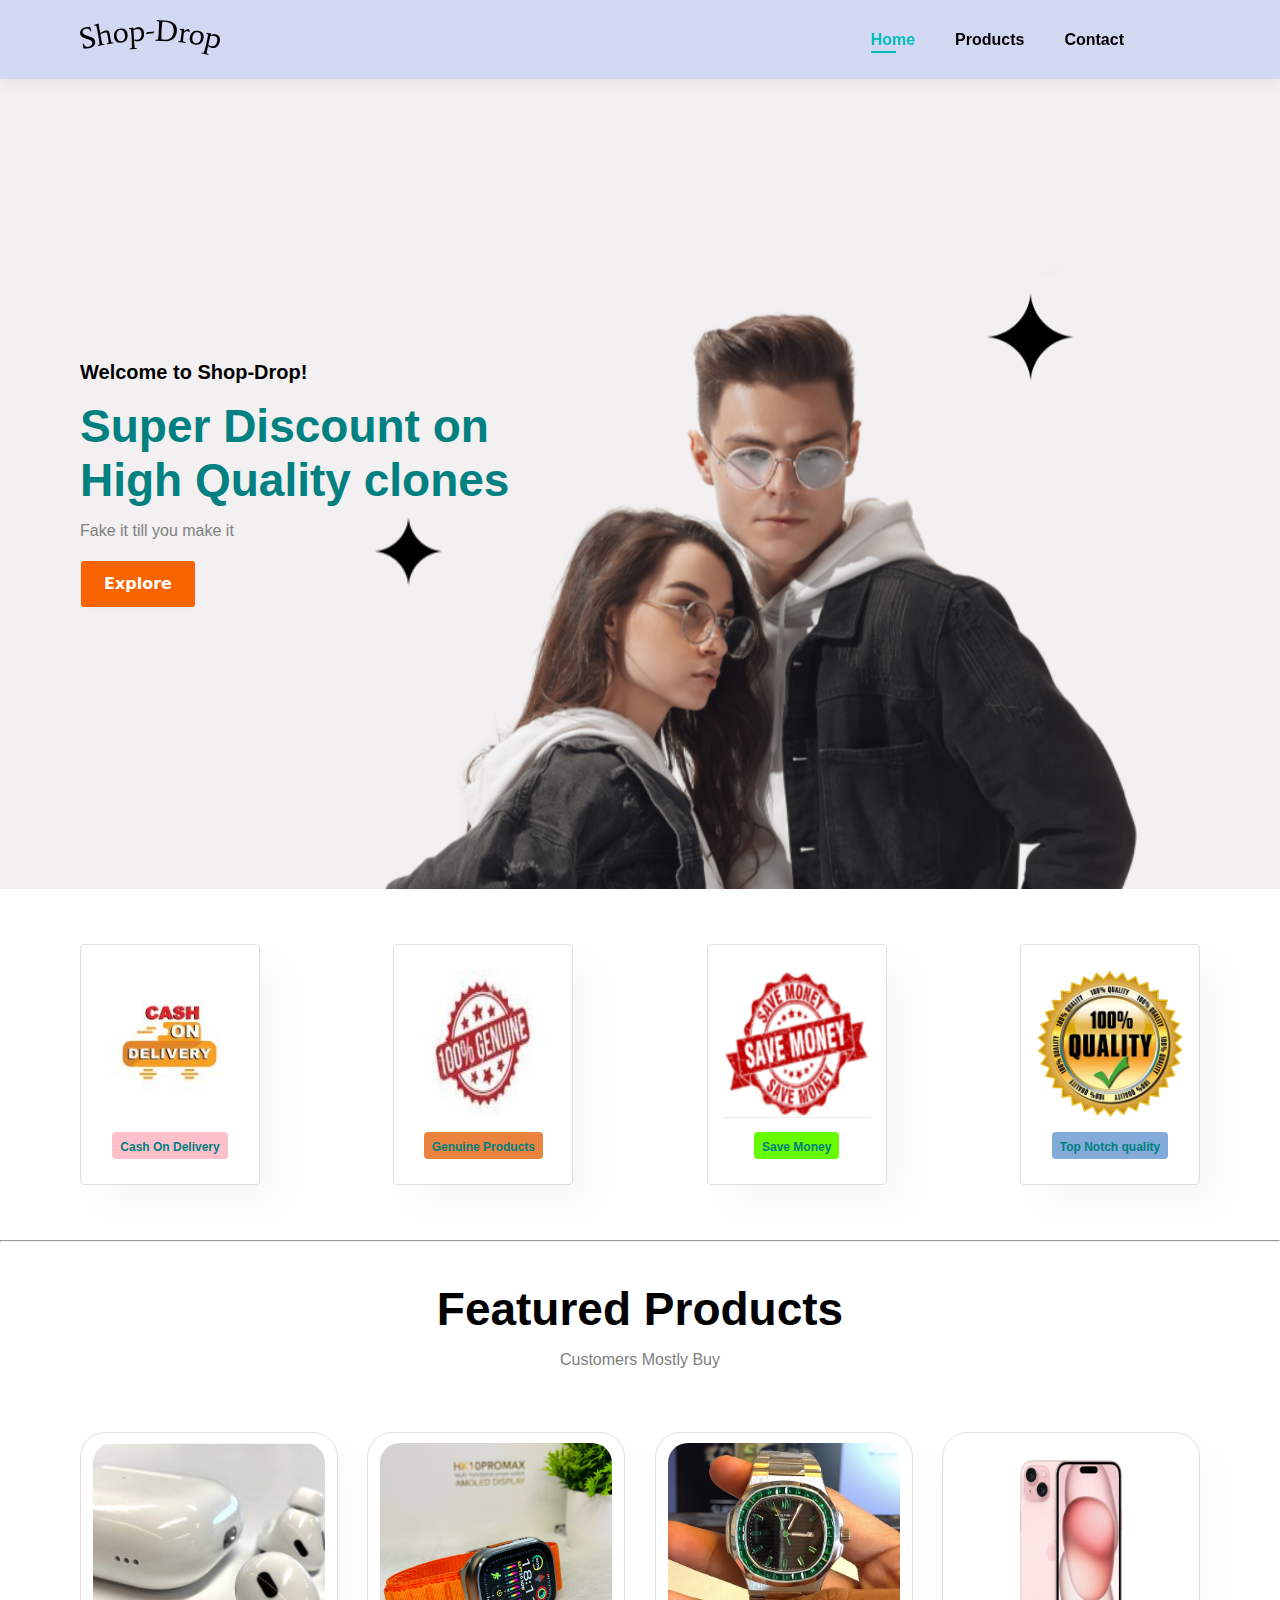
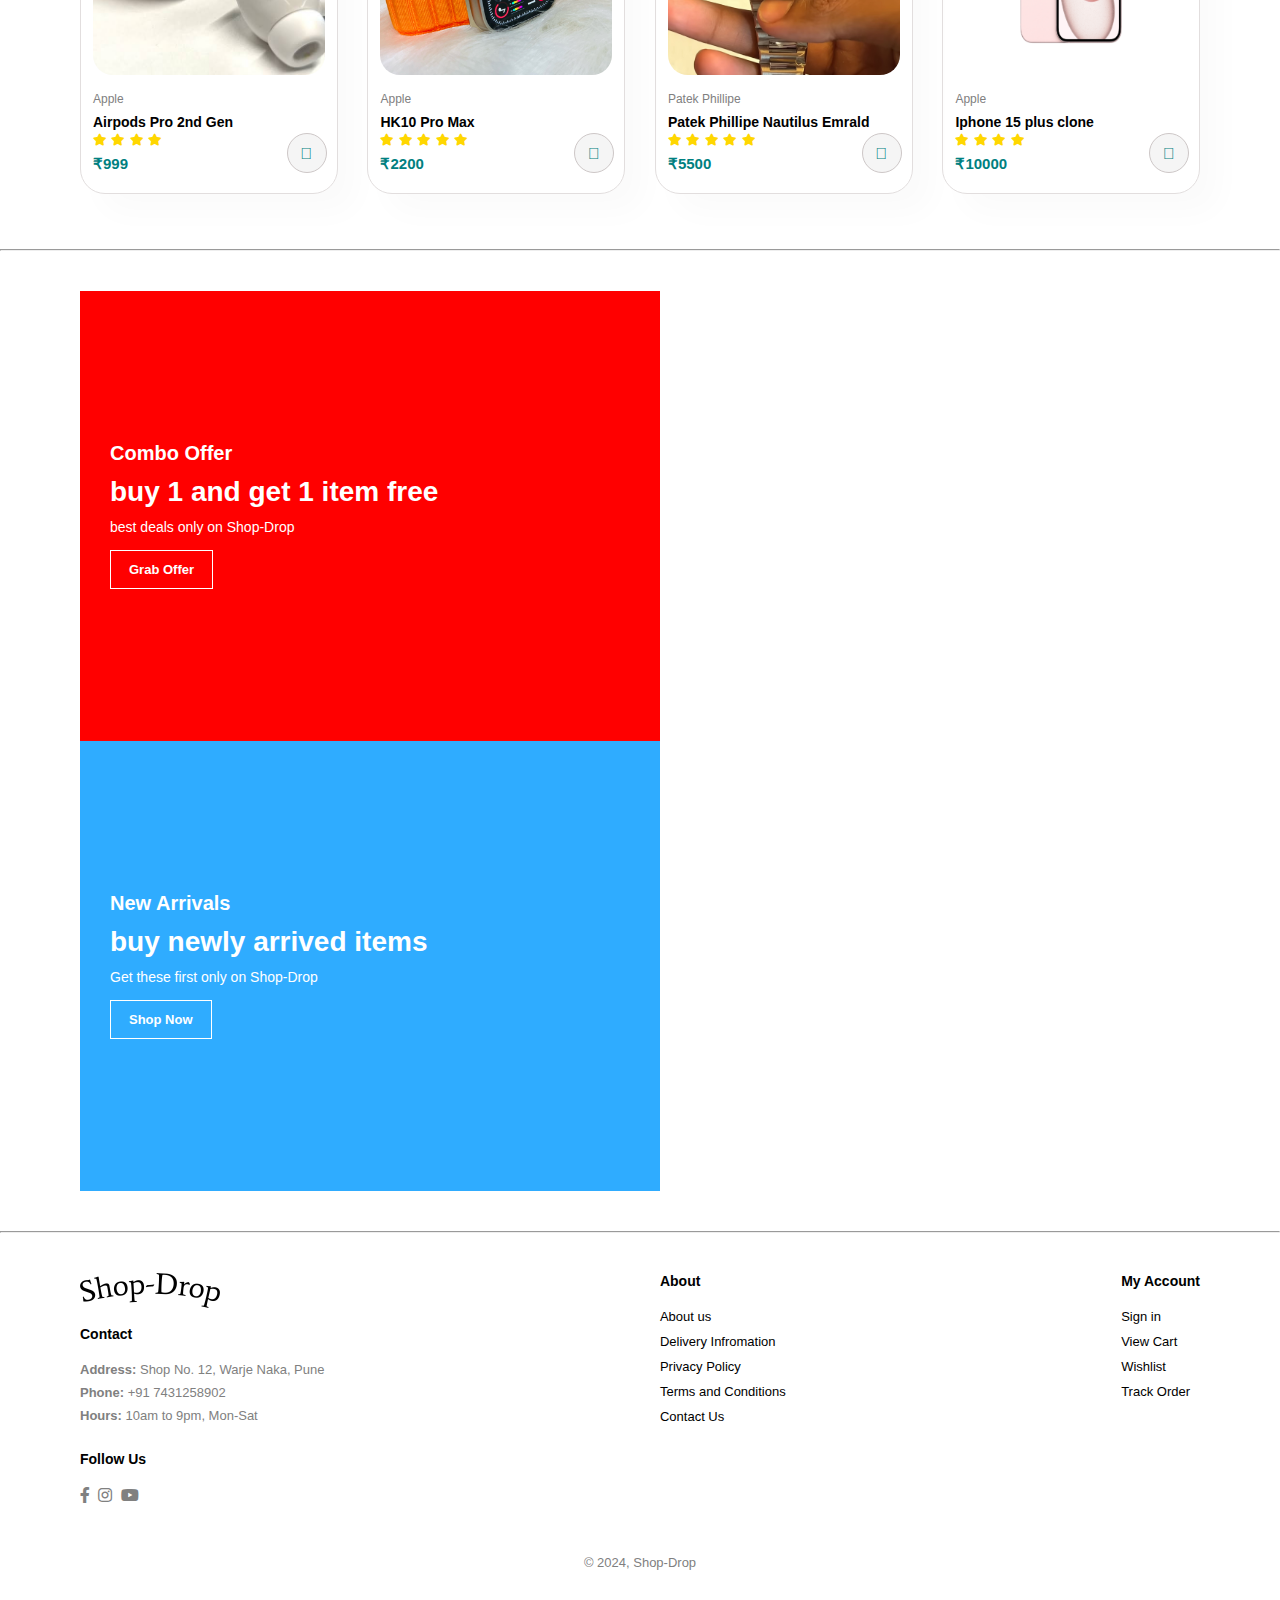
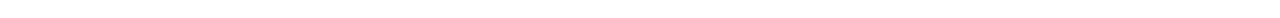
<file: index.html>
<!DOCTYPE html>
<html lang="en">
<head>
    <meta charset="UTF-8">
    <meta name="viewport" content="width=device-width, initial-scale=1.0">
    <title>Front End Task</title>
    <link rel="stylesheet" href="style.css">
    <link rel="stylesheet" href="https://pro.fontawesome.com/releases/v5.10.0/css/all.css">
</head>
<body>

    <section id="header">
        <a href="#"><img src="img/logo.png" class="logo" alt=""></a>

        <div>
            <ul id="navbar">
                <li><a class="active" href="index.html">Home</a></li>
                <li><a href="products.html">Products</a></li>
                <li><a href="contact.html">Contact</a></li>
                <li id="lg-bag"><a href="cart.html"><i class="far fa-shopping-bag"></i></a></li>
                <a href="" id="close"><i class="far fa-times"></i></a>
            </ul>
        </div>
        <div id="mobile">
            <a href="cart.html"><i class="far fa-shopping-bag"></i></a>
            <i id="bar" class="fas fa-outdent"></i>
        </div>
    </section>    

    <section id="hero">
        <h4>Welcome to Shop-Drop!</h4>
        <h2>Super Discount on <br> High Quality clones</h2>
        <p>Fake it till you make it</p> <a href=""></a>
        <button class="button-5">Explore</button>
    </section>
    
    <section id="feature" class="section-p1">
        <div class="fe-box">
            <img src="img/f1.jpg" alt="">
            <h6>Cash On Delivery</h6>
        </div>
        <div class="fe-box">
            <img src="img/f2.jpg" alt="">
            <h6>Genuine Products</h6>
        </div>
        <div class="fe-box">
            <img src="img/f3.png" alt="">
            <h6>Save Money</h6>
        </div>
        <div class="fe-box">
            <img src="img/f4.png" alt="">
            <h6>Top Notch quality</h6>
        </div>
    </section>

    <hr>

    <section id="product1" class="section-p1">
        <h2>Featured Products</h2>
        <p>Customers Mostly Buy</p>
        <div class="pro-container">
            <div class="pro" onclick="window.location.href='airpods.html';">
                <img src="img/products/airpods pro 2.jpeg" alt="">
                <div class="des">
                    <span>Apple</span>
                    <h5>Airpods Pro 2nd Gen</h5>
                    <div class="star">
                        <i class="fas fa-star"></i>
                        <i class="fas fa-star"></i>
                        <i class="fas fa-star"></i>
                        <i class="fas fa-star"></i>
                    </div>
                    <h4>&#8377;999</h4>
                </div>
                <a href=""><i class="fal fa-shopping-cart cart"></i></a>
            </div>
            
            <div class="pro" onclick="window.location.href='hk10.html';">
                <img src="img/products/hk10 pro max.jpeg" alt="">
                <div class="des">
                    <span>Apple</span>
                    <h5>HK10 Pro Max</h5>
                    <div class="star">
                        <i class="fas fa-star"></i>
                        <i class="fas fa-star"></i>
                        <i class="fas fa-star"></i>
                        <i class="fas fa-star"></i>
                        <i class="fas fa-star"></i>
                    </div>
                    <h4>&#8377;2200</h4>
                </div>
                <a href=""><i class="fal fa-shopping-cart cart"></i></a>
            </div>

            <div class="pro" onclick="window.location.href='patek_phillipe.html';">
                <img src="img/products/Patek Phillipe Green diamond.jpeg" alt="">
                <div class="des">
                    <span>Patek Phillipe</span>
                    <h5>Patek Phillipe Nautilus Emrald</h5>
                    <div class="star">
                        <i class="fas fa-star"></i>
                        <i class="fas fa-star"></i>
                        <i class="fas fa-star"></i>
                        <i class="fas fa-star"></i>
                        <i class="fas fa-star"></i>
                    </div>
                    <h4>&#8377;5500</h4>
                </div>
                <a href=""><i class="fal fa-shopping-cart cart"></i></a>
            </div>

            <div class="pro" onclick="window.location.href='iphone.html';">
                <img src="img/products/iphone 15 plus clone.png" alt="">
                <div class="des">
                    <span>Apple</span>
                    <h5>Iphone 15 plus clone</h5>
                    <div class="star">
                        <i class="fas fa-star"></i>
                        <i class="fas fa-star"></i>
                        <i class="fas fa-star"></i>
                        <i class="fas fa-star"></i>
                    </div>
                    <h4>&#8377;10000</h4>
                </div>
                <a href=""><i class="fal fa-shopping-cart cart"></i></a>
            </div>

        </div>
    </section>
    <hr>

    <section id="cm-banner" class="section-p1">
        <div class="banner-box">
            <h4>Combo Offer</h4>
            <h2>buy 1 and get 1 item free</h2>
            <span>best deals only on Shop-Drop</span>
            <button class="white">Grab Offer</button>
        </div>

        <div class="banner-box2" style="background-color: rgb(47, 172, 255);">
            <h4>New Arrivals</h4>
            <h2>buy newly arrived items</h2>
            <span>Get these first only on Shop-Drop</span>
            <button class="white">Shop Now</button>
        </div>
    </section>
    <hr>

    <footer class="section-p1">
        <div class="col">
            <img src="img/logo.png" alt="">
            <br>
            <h4>Contact</h4>
            <p><strong>Address:</strong> Shop No. 12, Warje Naka, Pune</p>
            <p><strong>Phone:</strong> +91 7431258902</p>
            <p><strong>Hours:</strong> 10am to 9pm, Mon-Sat</p>
            <div class="follow">
                <h4>Follow Us</h4>
                <div class="icon">
                    <i class="fab fa-facebook-f"></i>
                    <i class="fab fa-instagram"></i>
                    <i class="fab fa-youtube"></i>
                </div>
            </div>
        </div>

        <div class="col">
            <h4>About</h4>
            <a href="">About us</a>
            <a href="">Delivery Infromation</a>
            <a href="">Privacy Policy</a>
            <a href="">Terms and Conditions</a>
            <a href="">Contact Us</a>
        </div>

        <div class="col">
            <h4>My Account</h4>
            <a href="">Sign in</a>
            <a href="">View Cart</a>
            <a href="">Wishlist</a>
            <a href="">Track Order</a>
        </div>

        <div class="copyright">
            <p>&copy; 2024, Shop-Drop</p>
        </div>
    </footer>

    <script src="script.js"></script>
</body>
</html>
</file>
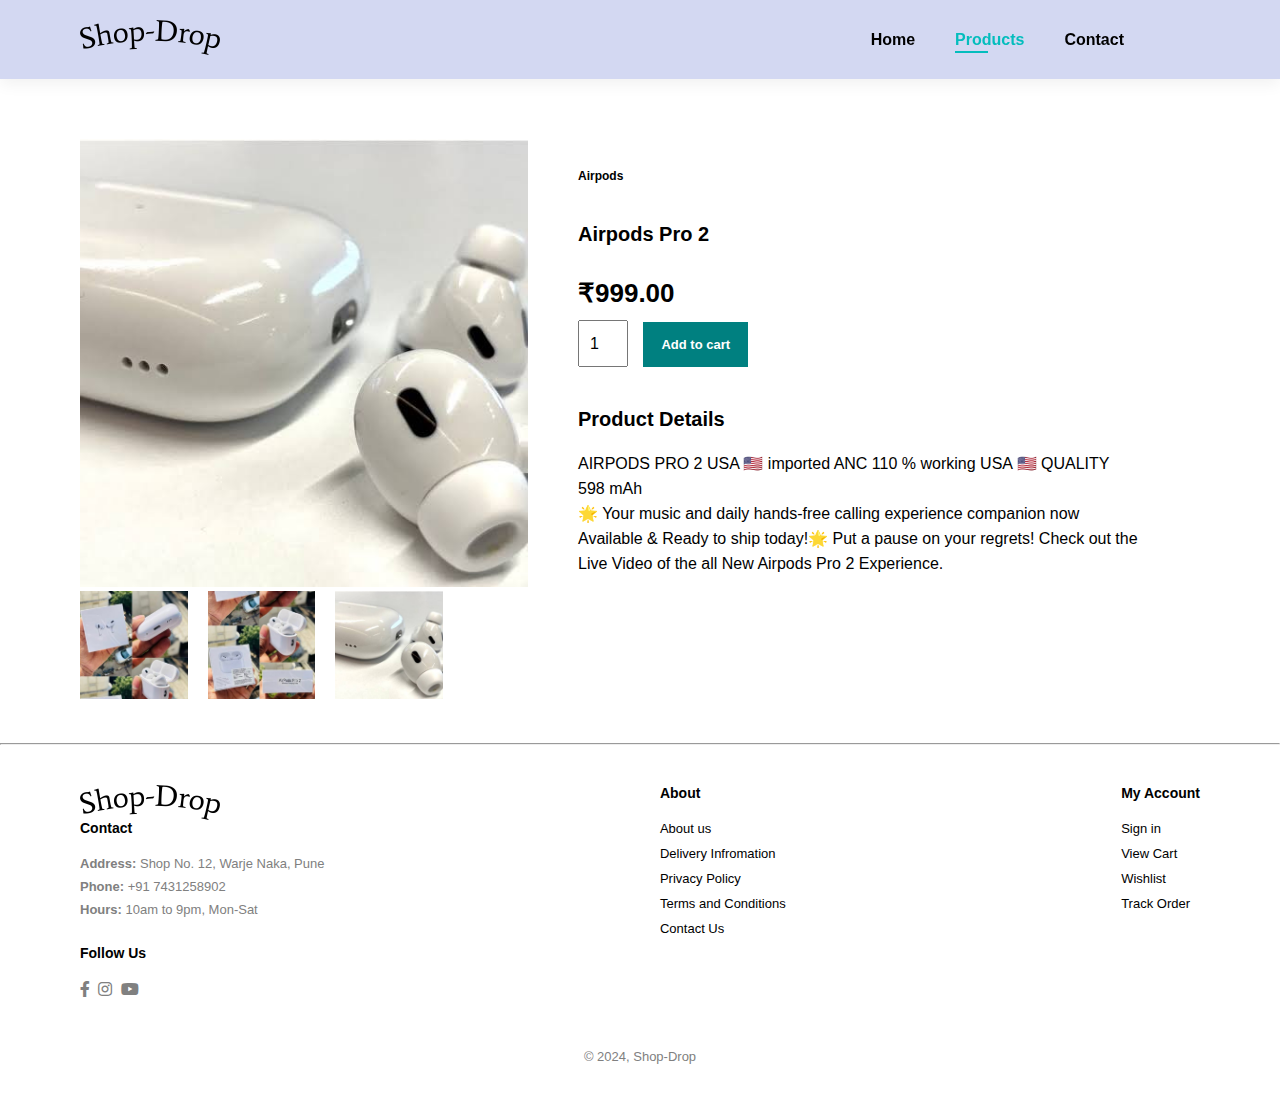
<file: airpods.html>
<!DOCTYPE html>
<html lang="en">
<head>
    <meta charset="UTF-8">
    <meta name="viewport" content="width=device-width, initial-scale=1.0">
    <title>Front End Task</title>
    <link rel="stylesheet" href="style.css">
    <link rel="stylesheet" href="https://pro.fontawesome.com/releases/v5.10.0/css/all.css">
    
</head>
<body>

    <section id="header">
        <a href="#"><img src="img/logo.png" class="logo" alt=""></a>

        <div>
            <ul id="navbar">
                <li><a  href="index.html">Home</a></li>
                <li><a class="active" href="products.html">Products</a></li>
                <li><a href="contact.html">Contact</a></li>
                <li id="lg-bag"><a href="cart.html"><i class="far fa-shopping-bag"></i></a></li>
                <a href="" id="close"><i class="far fa-times"></i></a>
            </ul>
        </div>
        <div id="mobile">
            <a href="cart.html"><i class="far fa-shopping-bag"></i></a>
            <i id="bar" class="fas fa-outdent"></i>
        </div>
    </section>  

    <section id="prodetails" class="section-p1">
        <div class="single-pro-image">
            <img src="img/products/airpods pro 2.jpeg" width="100%" id="mainIMG" alt="">

            <div class="small-img-group">
                <div class="small-img-col">
                    <img src="img/products/airpods pro 2 a.jpeg" class="small-img" width="100%" alt="">
                </div>
                <div class="small-img-col">
                    <img src="img/products/airpods pro 2 b.jpeg" class="small-img" width="100%" alt="">
                </div>
                <div class="small-img-col">
                    <img src="img/products/airpods pro 2.jpeg" class="small-img" width="100%" alt="">
                </div>
            </div>
        </div>
        <div class="single-pro-details">
            <h6>Airpods</h6>
            <h4>Airpods Pro 2</h4>
            <h2>&#8377;999.00</h2>
            <input type="number" value="1">
            <button class="normal" type="button" id="quantity">Add to cart</button>
            <h4>Product Details</h4>
            <span>AIRPODS PRO 2 USA 🇺🇲 imported ANC 110 % working USA 🇺🇲 QUALITY 598 mAh<br> 🌟 Your music and daily hands-free calling experience companion now Available & Ready to ship today!🌟
            Put a pause on your regrets! Check out the Live Video of the all New Airpods Pro 2 Experience.</span>
        </div>
        
    </section>

    <hr>

    <footer class="section-p1">
        <div class="col">
            <img src="img/logo.png" alt="">
            <h4>Contact</h4>
            <p><strong>Address:</strong> Shop No. 12, Warje Naka, Pune</p>
            <p><strong>Phone:</strong> +91 7431258902</p>
            <p><strong>Hours:</strong> 10am to 9pm, Mon-Sat</p>
            <div class="follow">
                <h4>Follow Us</h4>
                <div class="icon">
                    <i class="fab fa-facebook-f"></i>
                    <i class="fab fa-instagram"></i>
                    <i class="fab fa-youtube"></i>
                </div>
            </div>
        </div>

        <div class="col">
            <h4>About</h4>
            <a href="">About us</a>
            <a href="">Delivery Infromation</a>
            <a href="">Privacy Policy</a>
            <a href="">Terms and Conditions</a>
            <a href="">Contact Us</a>
        </div>

        <div class="col">
            <h4>My Account</h4>
            <a href="">Sign in</a>
            <a href="">View Cart</a>
            <a href="">Wishlist</a>
            <a href="">Track Order</a>
        </div>

        <div class="copyright">
            <p>&copy; 2024, Shop-Drop</p>
        </div>
    </footer>

    <script>
        var MainImg = document.getElementById('mainIMG');
        var smallImg = document.getElementsByClassName('small-img')

        smallImg[0].onclick = function(){
            MainImg.src = smallImg[0].src;
        }

        smallImg[1].onclick = function(){
            MainImg.src = smallImg[1].src;
        }

        smallImg[2].onclick = function(){
            MainImg.src = smallImg[2].src;
        }
    </script>

    <script src="script.js"></script>

    
</body>
</html>
</file>
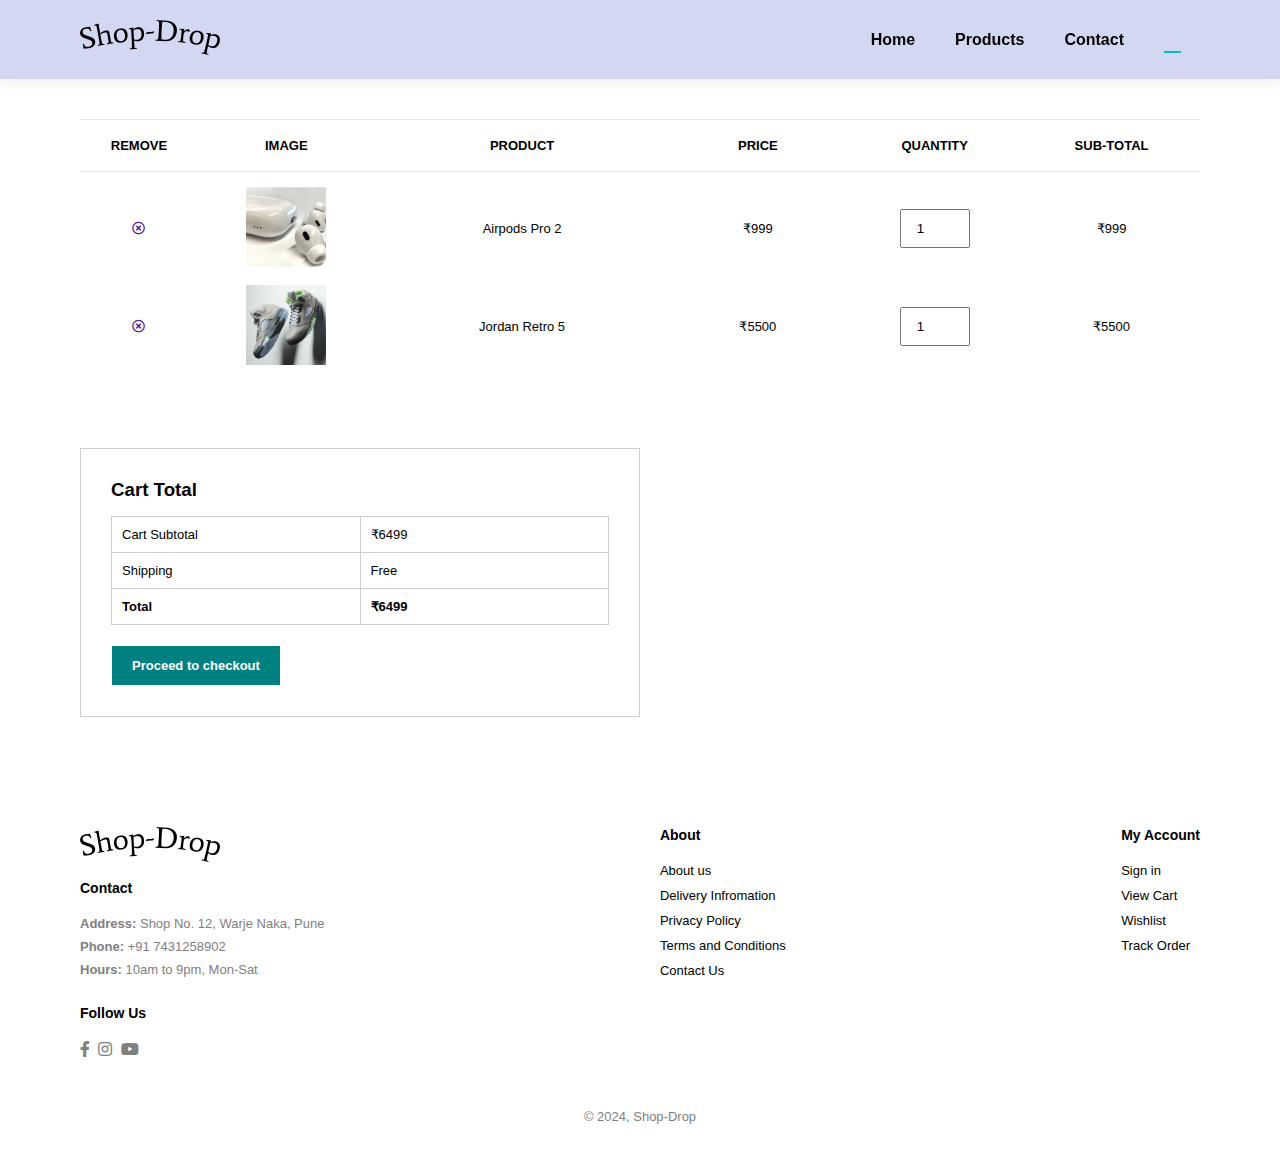
<file: cart.html>
<!DOCTYPE html>
<html lang="en">

<head>
    <meta charset="UTF-8">
    <meta name="viewport" content="width=device-width, initial-scale=1.0">
    <title>Front End Task</title>
    <link rel="stylesheet" href="style.css">
    <link rel="stylesheet" href="https://pro.fontawesome.com/releases/v5.10.0/css/all.css">
</head>

<body>

    <section id="header">
        <a href="#"><img src="img/logo.png" class="logo" alt=""></a>

        <div>
            <ul id="navbar">
                <li><a href="index.html">Home</a></li>
                <li><a href="products.html">Products</a></li>
                <li><a href="contact.html">Contact</a></li>
                <li id="lg-bag"><a class="active" href="cart.html"><i class="far fa-shopping-bag"></i></a></li>
                <a href="" id="close"><i class="far fa-times"></i></a>
            </ul>
        </div>
        <div id="mobile">
            <a href="cart.html"><i class="far fa-shopping-bag"></i></a>
            <i id="bar" class="fas fa-outdent"></i>
        </div>
    </section>

    <section id="cart" class="section-p1">
        <table width="100%">
            <thead>
                <tr>
                    <td>Remove</td>
                    <td>Image</td>
                    <td>Product</td>
                    <td>Price</td>
                    <td>Quantity</td>
                    <td>Sub-Total</td>
                </tr>
            </thead>
            <tbody class="prod-row">
                <tr class="cart-row">
                    <td><a href="" ><i class="far fa-times-circle cart-remove"></i></a></td>
                    <td class="prod-img"><img src="img/products/airpods pro 2.jpeg" alt=""></td>
                    <td class=" prod-name">Airpods Pro 2</td>
                    <td class="prod-price">₹999</td>
                    <td class="prod-quantity"><input type="number" value="1" id="quantity"></td>
                    <td class="prod-sub">₹999</td>
                </tr>
                <tr class="cart-row">
                    <td><a href="" ><i class="far fa-times-circle cart-remove"></i></a></td>
                    <td class="prod-img"><img src="img/products/Jordan retro 5.jpeg" alt=""></td>
                    <td class=" prod-name">Jordan Retro 5</td>
                    <td class="prod-price">₹5500</td>
                    <td ><input type="number" value="1" id="quantity" class="prod-quantity"></td>
                    <td class="prod-sub">₹5500</td>
                </tr>
            </tbody>
        </table>
    </section>

    <section id="cart-add" class="section-p1">
        <div id="subtotal">
            <h3>Cart Total</h3>
            <table>
                <tr>
                    <td class="total-title">Cart Subtotal</td>
                    <td class="total-price">₹6499</td>
                </tr>
                <tr>
                    <td>Shipping</td>
                    <td>Free</td>
                </tr>
                <tr>
                    <td><strong>Total</strong></td>
                    <td class="total-price"><strong>₹6499</strong></td>
                </tr>
            </table>
            <button onclick="window.location.href='payment.html';">Proceed to checkout</button>
        </div>
    </section>

    <footer class="section-p1">
        <div class="col">
            <img src="img/logo.png" alt="">
            <br>
            <h4>Contact</h4>
            <p><strong>Address:</strong> Shop No. 12, Warje Naka, Pune</p>
            <p><strong>Phone:</strong> +91 7431258902</p>
            <p><strong>Hours:</strong> 10am to 9pm, Mon-Sat</p>
            <div class="follow">
                <h4>Follow Us</h4>
                <div class="icon">
                    <i class="fab fa-facebook-f"></i>
                    <i class="fab fa-instagram"></i>
                    <i class="fab fa-youtube"></i>
                </div>
            </div>
        </div>

        <div class="col">
            <h4>About</h4>
            <a href="">About us</a>
            <a href="">Delivery Infromation</a>
            <a href="">Privacy Policy</a>
            <a href="">Terms and Conditions</a>
            <a href="">Contact Us</a>
        </div>

        <div class="col">
            <h4>My Account</h4>
            <a href="">Sign in</a>
            <a href="">View Cart</a>
            <a href="">Wishlist</a>
            <a href="">Track Order</a>
        </div>

        <div class="copyright">
            <p>&copy; 2024, Shop-Drop</p>
        </div>
    </footer>

    <script src="script.js"></script>
</body>

</html>
</file>
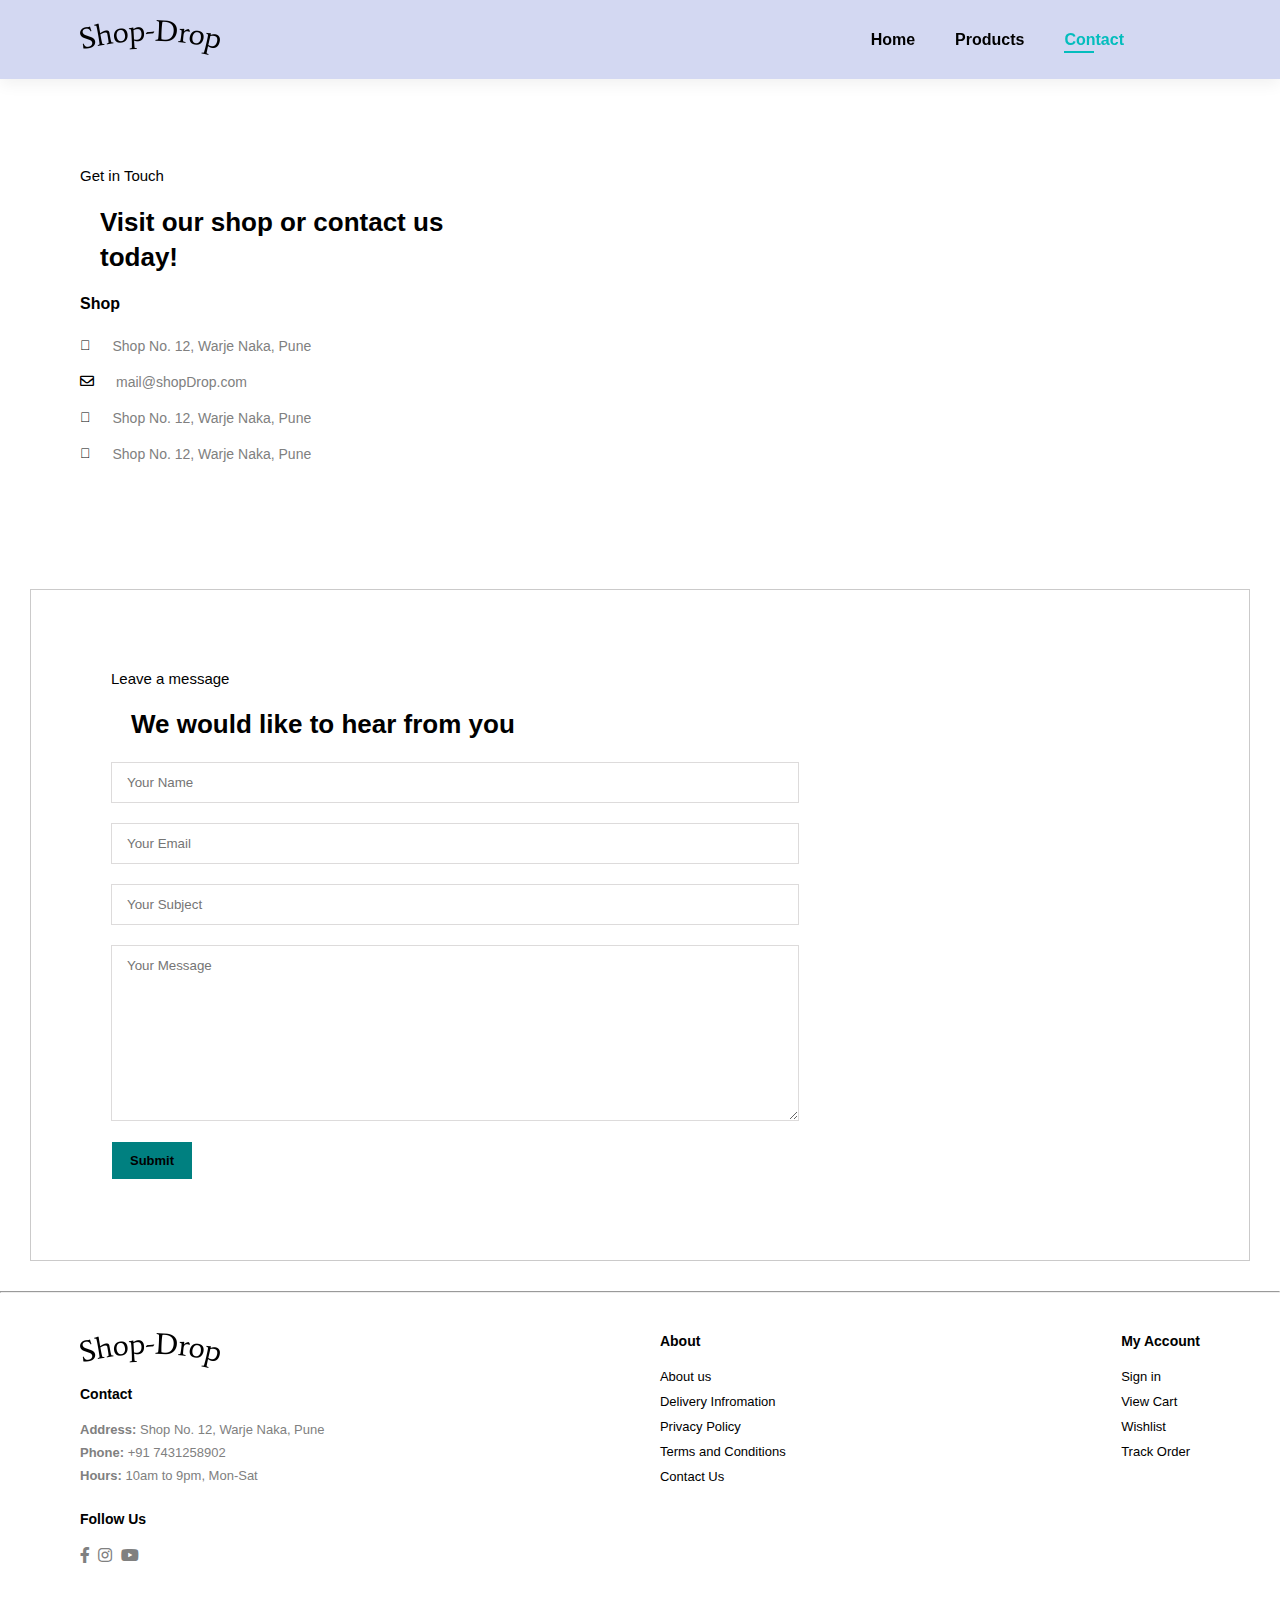
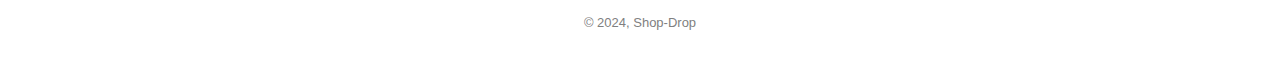
<file: contact.html>
<!DOCTYPE html>
<html lang="en">

<head>
    <meta charset="UTF-8">
    <meta name="viewport" content="width=device-width, initial-scale=1.0">
    <title>Front End Task</title>
    <link rel="stylesheet" href="style.css">
    <link rel="stylesheet" href="https://pro.fontawesome.com/releases/v5.10.0/css/all.css">
</head>

<body>

    <section id="header">
        <a href="#"><img src="img/logo.png" class="logo" alt=""></a>

        <div>
            <ul id="navbar">
                <li><a href="index.html">Home</a></li>
                <li><a href="products.html">Products</a></li>
                <li><a class="active" href="contact.html">Contact</a></li>
                <li id="lg-bag"><a href="cart.html"><i class="far fa-shopping-bag"></i></a></li>
                <a href="" id="close"><i class="far fa-times"></i></a>
            </ul>
        </div>
        <div id="mobile">
            <a href="cart.html"><i class="far fa-shopping-bag"></i></a>
            <i id="bar" class="fas fa-outdent"></i>
        </div>
    </section>

    <section id="contact-details" class="section-p1">
        <div class="details">
            <span>Get in Touch</span>
            <h2>Visit our shop or contact us today!</h2>
            <h3>Shop</h3>

            <div>
                <li>
                    <i class="fal fa-map"></i>
                    <p>Shop No. 12, Warje Naka, Pune</p>
                </li>
                <li>
                    <i class="far fa-envelope"></i>
                    <p>mail@shopDrop.com</p>
                </li>
                <li>
                    <i class="fal fa-phone-alt"></i>
                    <p>Shop No. 12, Warje Naka, Pune</p>
                </li>
                <li>
                    <i class="fal fa-clock"></i>
                    <p>Shop No. 12, Warje Naka, Pune</p>
                </li>
            </div>
        </div>

        <div class="map">
            <iframe
                src="https://www.google.com/maps/embed?pb=!1m18!1m12!1m3!1d3783.2465831890463!2d73.81511119999999!3d18.5177559!2m3!1f0!2f0!3f0!3m2!1i1024!2i768!4f13.1!3m3!1m2!1s0x3bc2bfb9e53a05f9%3A0x2be5e8da02be693e!2sMIT%20World%20Peace%20University%20(MIT-WPU)!5e0!3m2!1sen!2sin!4v1714826551901!5m2!1sen!2sin"
                width="600" height="450" style="border:0;" allowfullscreen="" loading="lazy"
                referrerpolicy="no-referrer-when-downgrade"></iframe>
        </div>
    </section>

    <section id="form-details">
        <form action="">
            <span>Leave a message</span>
            <h2>We would like to hear from you</h2>
            <input type="text" placeholder="Your Name">
            <input type="text" placeholder="Your Email">
            <input type="text" placeholder="Your Subject">
            <textarea name="" id="" cols="30" rows="10" placeholder="Your Message"></textarea>
            <button>Submit</button>
        </form>
    </section>

    <hr>

    <footer class="section-p1">
        <div class="col">
            <img src="img/logo.png" alt="">
            <br>
            <h4>Contact</h4>
            <p><strong>Address:</strong> Shop No. 12, Warje Naka, Pune</p>
            <p><strong>Phone:</strong> +91 7431258902</p>
            <p><strong>Hours:</strong> 10am to 9pm, Mon-Sat</p>
            <div class="follow">
                <h4>Follow Us</h4>
                <div class="icon">
                    <i class="fab fa-facebook-f"></i>
                    <i class="fab fa-instagram"></i>
                    <i class="fab fa-youtube"></i>
                </div>
            </div>
        </div>

        <div class="col">
            <h4>About</h4>
            <a href="">About us</a>
            <a href="">Delivery Infromation</a>
            <a href="">Privacy Policy</a>
            <a href="">Terms and Conditions</a>
            <a href="">Contact Us</a>
        </div>

        <div class="col">
            <h4>My Account</h4>
            <a href="">Sign in</a>
            <a href="">View Cart</a>
            <a href="">Wishlist</a>
            <a href="">Track Order</a>
        </div>

        <div class="copyright">
            <p>&copy; 2024, Shop-Drop</p>
        </div>
    </footer>

    <script src="script.js"></script>
</body>

</html>
</file>
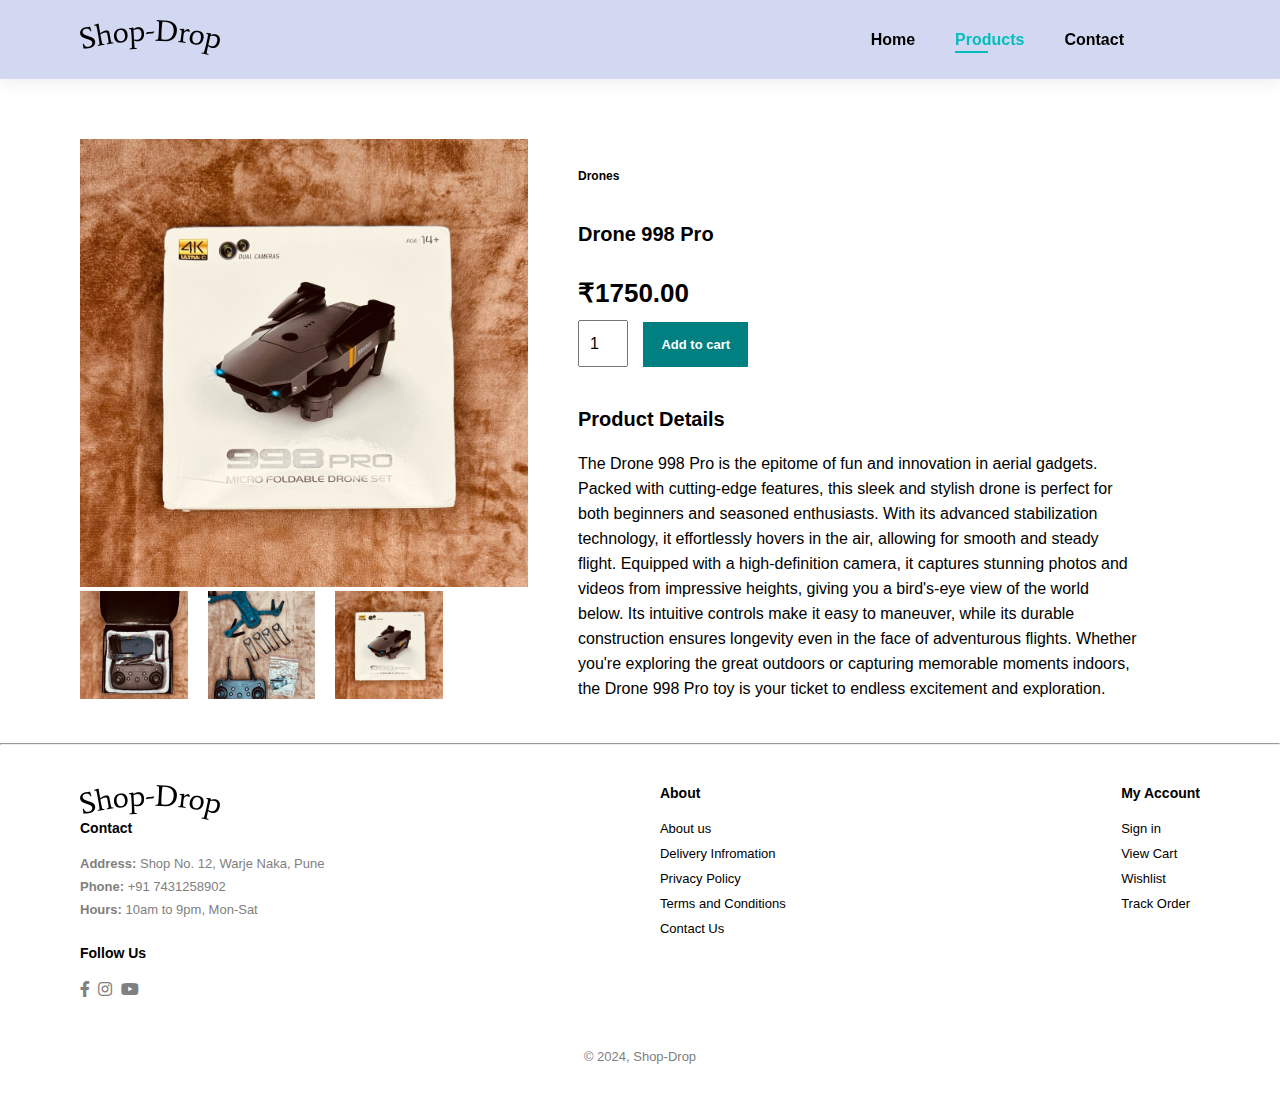
<file: drone.html>
<!DOCTYPE html>
<html lang="en">

<head>
    <meta charset="UTF-8">
    <meta name="viewport" content="width=device-width, initial-scale=1.0">
    <title>Front End Task</title>
    <link rel="stylesheet" href="style.css">
    <link rel="stylesheet" href="https://pro.fontawesome.com/releases/v5.10.0/css/all.css">
</head>

<body>

    <section id="header">
        <a href="#"><img src="img/logo.png" class="logo" alt=""></a>

        <div>
            <ul id="navbar">
                <li><a href="index.html">Home</a></li>
                <li><a class="active" href="products.html">Products</a></li>
                <li><a href="contact.html">Contact</a></li>
                <li id="lg-bag"><a href="cart.html"><i class="far fa-shopping-bag"></i></a></li>
                <a href="" id="close"><i class="far fa-times"></i></a>
            </ul>
        </div>
        <div id="mobile">
            <a href="cart.html"><i class="far fa-shopping-bag"></i></a>
            <i id="bar" class="fas fa-outdent"></i>
        </div>
    </section>

    <section id="prodetails" class="section-p1">
        <div class="single-pro-image">
            <img src="img/products/drone.jpeg" width="100%" id="mainIMG" alt="">

            <div class="small-img-group">
                <div class="small-img-col">
                    <img src="img/products/drone a.jpeg" class="small-img" width="100%" alt="">
                </div>
                <div class="small-img-col">
                    <img src="img/products/drone b.jpeg" class="small-img" width="100%" alt="">
                </div>
                <div class="small-img-col">
                    <img src="img/products/drone.jpeg" class="small-img" width="100%" alt="">
                </div>
            </div>
        </div>
        <div class="single-pro-details">
            <h6>Drones</h6>
            <h4>Drone 998 Pro</h4>
            <h2>&#8377;1750.00</h2>
            <input type="number" value="1">
            <button class="normal">Add to cart</button>
            <h4>Product Details</h4>
            <span>
                The Drone 998 Pro is the epitome of fun and innovation in aerial gadgets. Packed with cutting-edge
                features, this sleek and stylish drone is perfect for both beginners and seasoned enthusiasts. With its
                advanced stabilization technology, it effortlessly hovers in the air, allowing for smooth and steady
                flight. Equipped with a high-definition camera, it captures stunning photos and videos from impressive
                heights, giving you a bird's-eye view of the world below. Its intuitive controls make it easy to
                maneuver, while its durable construction ensures longevity even in the face of adventurous flights.
                Whether you're exploring the great outdoors or capturing memorable moments indoors, the Drone 998 Pro
                toy is your ticket to endless excitement and exploration.
            </span>
        </div>

    </section>

    <hr>

    <footer class="section-p1">
        <div class="col">
            <img src="img/logo.png" alt="">
            <h4>Contact</h4>
            <p><strong>Address:</strong> Shop No. 12, Warje Naka, Pune</p>
            <p><strong>Phone:</strong> +91 7431258902</p>
            <p><strong>Hours:</strong> 10am to 9pm, Mon-Sat</p>
            <div class="follow">
                <h4>Follow Us</h4>
                <div class="icon">
                    <i class="fab fa-facebook-f"></i>
                    <i class="fab fa-instagram"></i>
                    <i class="fab fa-youtube"></i>
                </div>
            </div>
        </div>

        <div class="col">
            <h4>About</h4>
            <a href="">About us</a>
            <a href="">Delivery Infromation</a>
            <a href="">Privacy Policy</a>
            <a href="">Terms and Conditions</a>
            <a href="">Contact Us</a>
        </div>

        <div class="col">
            <h4>My Account</h4>
            <a href="">Sign in</a>
            <a href="">View Cart</a>
            <a href="">Wishlist</a>
            <a href="">Track Order</a>
        </div>

        <div class="copyright">
            <p>&copy; 2024, Shop-Drop</p>
        </div>
    </footer>

    <script>
        var MainImg = document.getElementById('mainIMG');
        var smallImg = document.getElementsByClassName('small-img')

        smallImg[0].onclick = function () {
            MainImg.src = smallImg[0].src;
        }

        smallImg[1].onclick = function () {
            MainImg.src = smallImg[1].src;
        }

        smallImg[2].onclick = function () {
            MainImg.src = smallImg[2].src;
        }
    </script>

    <script src="script.js"></script>
</body>

</html>
</file>
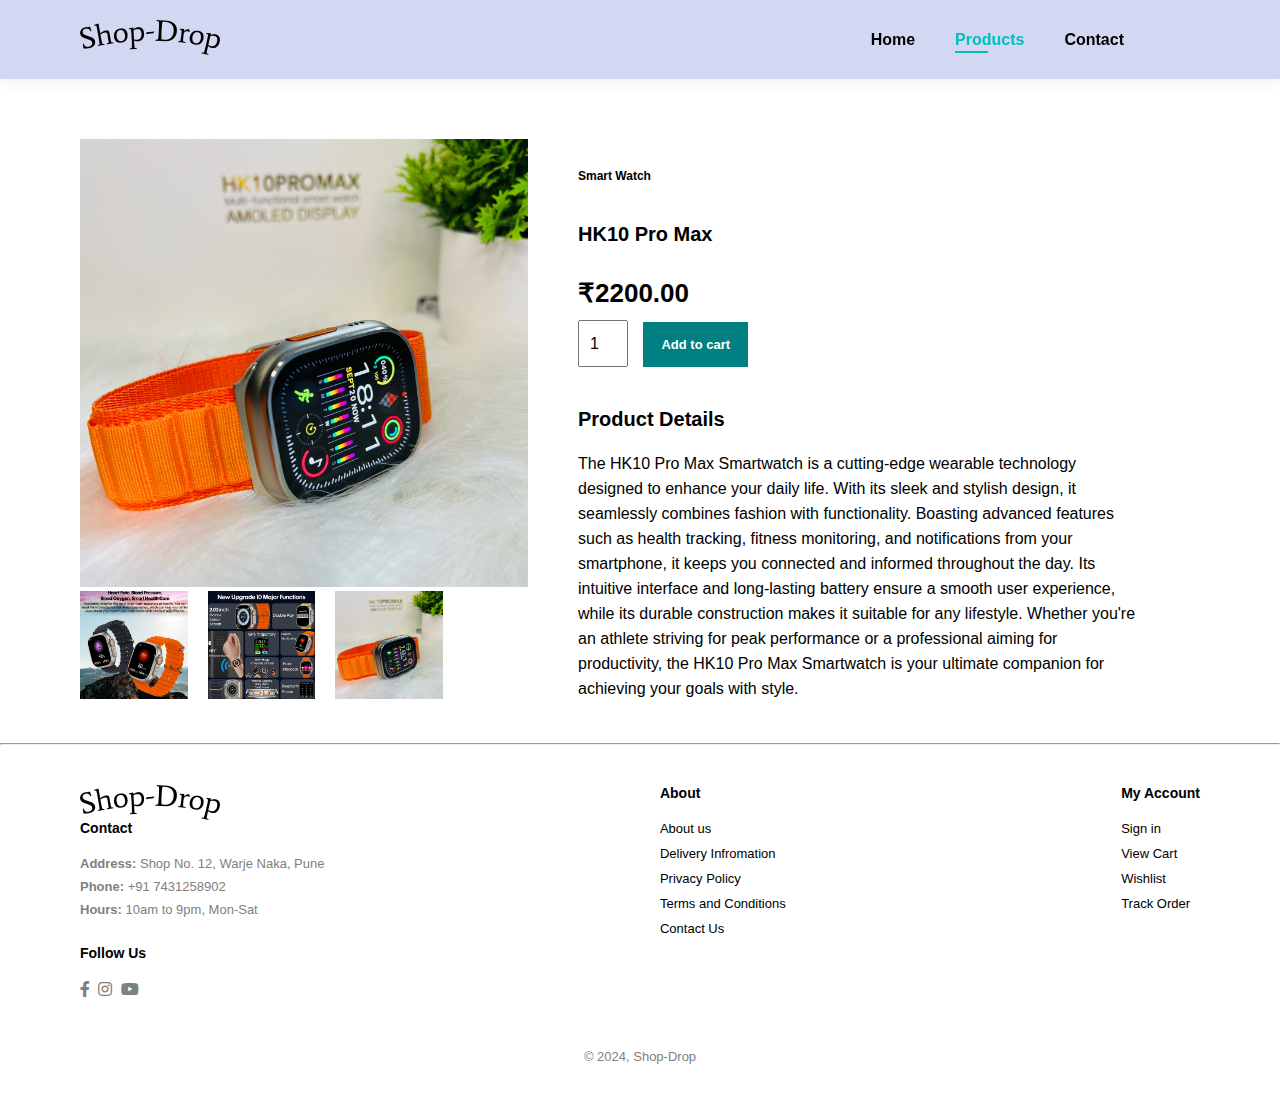
<file: hk10.html>
<!DOCTYPE html>
<html lang="en">

<head>
    <meta charset="UTF-8">
    <meta name="viewport" content="width=device-width, initial-scale=1.0">
    <title>Front End Task</title>
    <link rel="stylesheet" href="style.css">
    <link rel="stylesheet" href="https://pro.fontawesome.com/releases/v5.10.0/css/all.css">
</head>

<body>

    <section id="header">
        <a href="#"><img src="img/logo.png" class="logo" alt=""></a>

        <div>
            <ul id="navbar">
                <li><a href="index.html">Home</a></li>
                <li><a class="active" href="products.html">Products</a></li>
                <li><a href="contact.html">Contact</a></li>
                <li id="lg-bag"><a href="cart.html"><i class="far fa-shopping-bag"></i></a></li>
                <a href="" id="close"><i class="far fa-times"></i></a>
            </ul>
        </div>
        <div id="mobile">
            <a href="cart.html"><i class="far fa-shopping-bag"></i></a>
            <i id="bar" class="fas fa-outdent"></i>
        </div>
    </section>

    <section id="prodetails" class="section-p1">
        <div class="single-pro-image">
            <img src="img/products/hk10.jpeg" width="100%" id="mainIMG" alt="">

            <div class="small-img-group">
                <div class="small-img-col">
                    <img src="img/products/hk10 a.jpeg" class="small-img" width="100%" alt="">
                </div>
                <div class="small-img-col">
                    <img src="img/products/hk10 b.jpeg" class="small-img" width="100%" alt="">
                </div>
                <div class="small-img-col">
                    <img src="img/products/hk10.jpeg" class="small-img" width="100%" alt="">
                </div>
            </div>
        </div>
        <div class="single-pro-details">
            <h6>Smart Watch</h6>
            <h4>HK10 Pro Max</h4>
            <h2>&#8377;2200.00</h2>
            <input type="number" value="1">
            <button class="normal">Add to cart</button>
            <h4>Product Details</h4>
            <span>The HK10 Pro Max Smartwatch is a cutting-edge wearable technology designed to enhance your daily life.
                With its sleek and stylish design, it seamlessly combines fashion with functionality. Boasting advanced
                features such as health tracking, fitness monitoring, and notifications from your smartphone, it keeps
                you connected and informed throughout the day. Its intuitive interface and long-lasting battery ensure a
                smooth user experience, while its durable construction makes it suitable for any lifestyle. Whether
                you're an athlete striving for peak performance or a professional aiming for productivity, the HK10 Pro
                Max Smartwatch is your ultimate companion for achieving your goals with style.</span>
        </div>

    </section>

    <hr>

    <footer class="section-p1">
        <div class="col">
            <img src="img/logo.png" alt="">
            <h4>Contact</h4>
            <p><strong>Address:</strong> Shop No. 12, Warje Naka, Pune</p>
            <p><strong>Phone:</strong> +91 7431258902</p>
            <p><strong>Hours:</strong> 10am to 9pm, Mon-Sat</p>
            <div class="follow">
                <h4>Follow Us</h4>
                <div class="icon">
                    <i class="fab fa-facebook-f"></i>
                    <i class="fab fa-instagram"></i>
                    <i class="fab fa-youtube"></i>
                </div>
            </div>
        </div>

        <div class="col">
            <h4>About</h4>
            <a href="">About us</a>
            <a href="">Delivery Infromation</a>
            <a href="">Privacy Policy</a>
            <a href="">Terms and Conditions</a>
            <a href="">Contact Us</a>
        </div>

        <div class="col">
            <h4>My Account</h4>
            <a href="">Sign in</a>
            <a href="">View Cart</a>
            <a href="">Wishlist</a>
            <a href="">Track Order</a>
        </div>

        <div class="copyright">
            <p>&copy; 2024, Shop-Drop</p>
        </div>
    </footer>

    <script>
        var MainImg = document.getElementById('mainIMG');
        var smallImg = document.getElementsByClassName('small-img')

        smallImg[0].onclick = function () {
            MainImg.src = smallImg[0].src;
        }

        smallImg[1].onclick = function () {
            MainImg.src = smallImg[1].src;
        }

        smallImg[2].onclick = function () {
            MainImg.src = smallImg[2].src;
        }
    </script>

    <script src="script.js"></script>
</body>

</html>
</file>
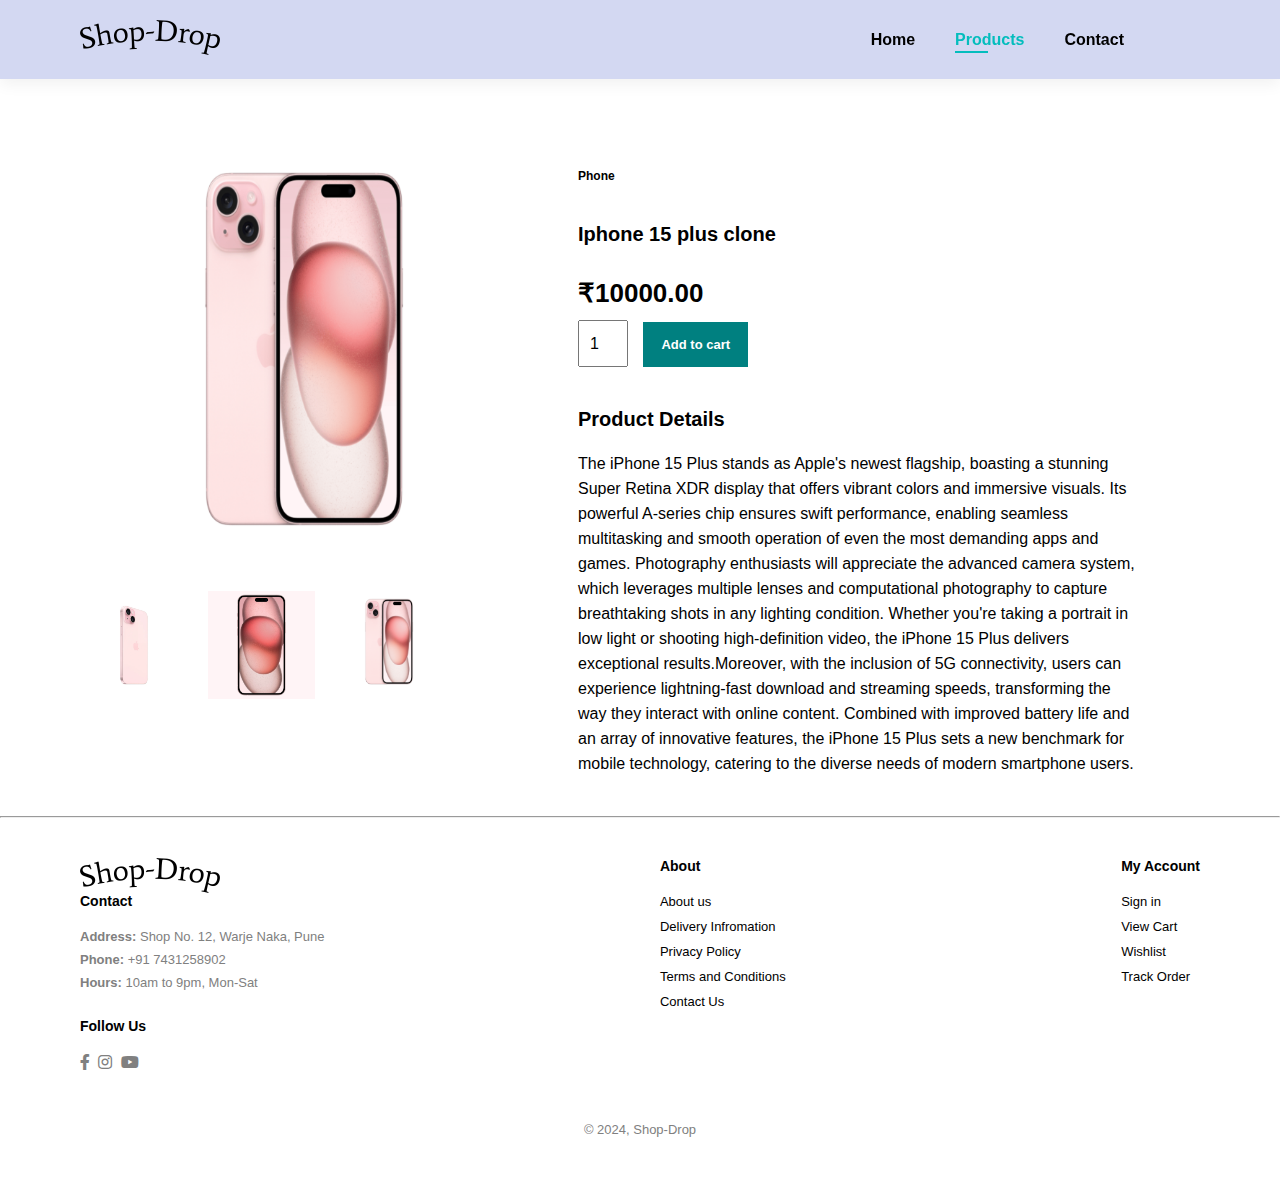
<file: iphone.html>
<!DOCTYPE html>
<html lang="en">

<head>
    <meta charset="UTF-8">
    <meta name="viewport" content="width=device-width, initial-scale=1.0">
    <title>Front End Task</title>
    <link rel="stylesheet" href="style.css">
    <link rel="stylesheet" href="https://pro.fontawesome.com/releases/v5.10.0/css/all.css">
</head>

<body>

    <section id="header">
        <a href="#"><img src="img/logo.png" class="logo" alt=""></a>

        <div>
            <ul id="navbar">
                <li><a href="index.html">Home</a></li>
                <li><a class="active" href="products.html">Products</a></li>
                <li><a href="contact.html">Contact</a></li>
                <li id="lg-bag"><a href="cart.html"><i class="far fa-shopping-bag"></i></a></li>
                <a href="" id="close"><i class="far fa-times"></i></a>
            </ul>
        </div>
        <div id="mobile">
            <a href="cart.html"><i class="far fa-shopping-bag"></i></a>
            <i id="bar" class="fas fa-outdent"></i>
        </div>
    </section>

    <section id="prodetails" class="section-p1">
        <div class="single-pro-image">
            <img src="img/products/iphone 15 plus clone.png" width="100%" id="mainIMG" alt="">

            <div class="small-img-group">
                <div class="small-img-col">
                    <img src="img/products/iphone a.png" class="small-img" width="100%" alt="">
                </div>
                <div class="small-img-col">
                    <img src="img/products/iphone b.jpg" class="small-img" width="100%" alt="">
                </div>
                <div class="small-img-col">
                    <img src="img/products/iphone 15 plus clone.png" class="small-img" width="100%" alt="">
                </div>
            </div>
        </div>
        <div class="single-pro-details">
            <h6>Phone</h6>
            <h4>Iphone 15 plus clone</h4>
            <h2>&#8377;10000.00</h2>
            <input type="number" value="1">
            <button class="normal">Add to cart</button>
            <h4>Product Details</h4>
            <span>The iPhone 15 Plus stands as Apple's newest flagship, boasting a stunning Super Retina XDR display
                that offers vibrant colors and immersive visuals. Its powerful A-series chip ensures swift performance,
                enabling seamless multitasking and smooth operation of even the most demanding apps and games.
                Photography enthusiasts will appreciate the advanced camera system, which leverages multiple lenses and
                computational photography to capture breathtaking shots in any lighting condition. Whether you're taking
                a portrait in low light or shooting high-definition video, the iPhone 15 Plus delivers exceptional
                results.Moreover, with the inclusion of 5G connectivity, users can experience lightning-fast download
                and streaming speeds, transforming the way they interact with online content. Combined with improved
                battery life and an array of innovative features, the iPhone 15 Plus sets a new benchmark for mobile
                technology, catering to the diverse needs of modern smartphone users.</span>
        </div>

    </section>

    <hr>

    <footer class="section-p1">
        <div class="col">
            <img src="img/logo.png" alt="">
            <h4>Contact</h4>
            <p><strong>Address:</strong> Shop No. 12, Warje Naka, Pune</p>
            <p><strong>Phone:</strong> +91 7431258902</p>
            <p><strong>Hours:</strong> 10am to 9pm, Mon-Sat</p>
            <div class="follow">
                <h4>Follow Us</h4>
                <div class="icon">
                    <i class="fab fa-facebook-f"></i>
                    <i class="fab fa-instagram"></i>
                    <i class="fab fa-youtube"></i>
                </div>
            </div>
        </div>

        <div class="col">
            <h4>About</h4>
            <a href="">About us</a>
            <a href="">Delivery Infromation</a>
            <a href="">Privacy Policy</a>
            <a href="">Terms and Conditions</a>
            <a href="">Contact Us</a>
        </div>

        <div class="col">
            <h4>My Account</h4>
            <a href="">Sign in</a>
            <a href="">View Cart</a>
            <a href="">Wishlist</a>
            <a href="">Track Order</a>
        </div>

        <div class="copyright">
            <p>&copy; 2024, Shop-Drop</p>
        </div>
    </footer>

    <script>
        var MainImg = document.getElementById('mainIMG');
        var smallImg = document.getElementsByClassName('small-img')

        smallImg[0].onclick = function () {
            MainImg.src = smallImg[0].src;
        }

        smallImg[1].onclick = function () {
            MainImg.src = smallImg[1].src;
        }

        smallImg[2].onclick = function () {
            MainImg.src = smallImg[2].src;
        }
    </script>

    <script src="script.js"></script>
</body>

</html>
</file>
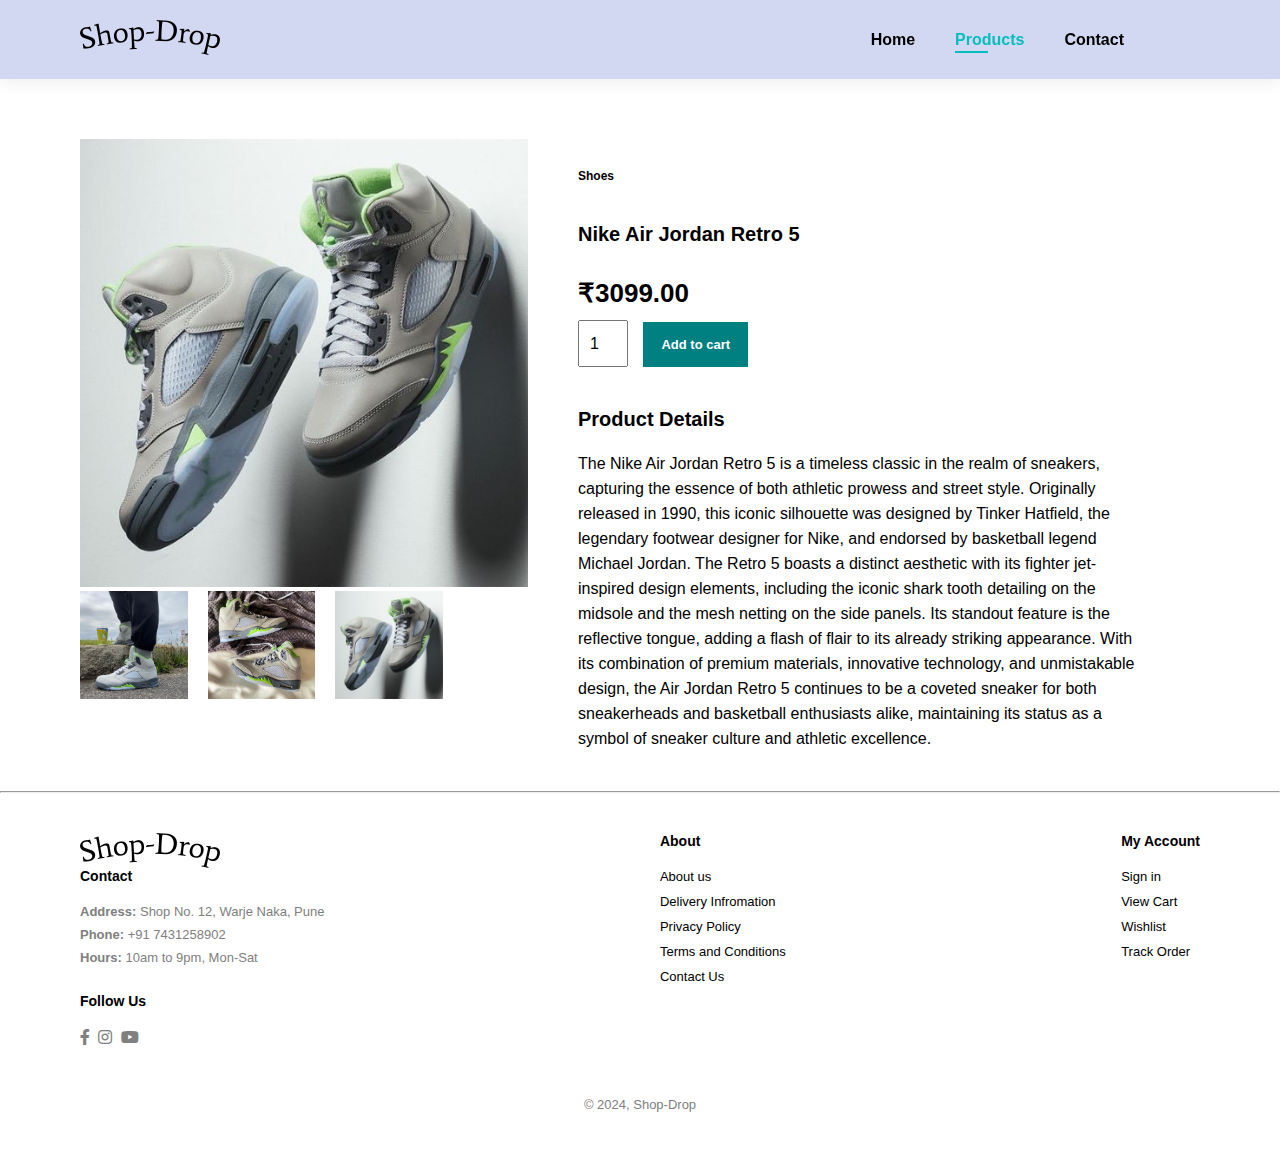
<file: jordan.html>
<!DOCTYPE html>
<html lang="en">

<head>
    <meta charset="UTF-8">
    <meta name="viewport" content="width=device-width, initial-scale=1.0">
    <title>Front End Task</title>
    <link rel="stylesheet" href="style.css">
    <link rel="stylesheet" href="https://pro.fontawesome.com/releases/v5.10.0/css/all.css">
</head>

<body>

    <section id="header">
        <a href="#"><img src="img/logo.png" class="logo" alt=""></a>

        <div>
            <ul id="navbar">
                <li><a href="index.html">Home</a></li>
                <li><a class="active" href="products.html">Products</a></li>
                <li><a href="contact.html">Contact</a></li>
                <li id="lg-bag"><a href="cart.html"><i class="far fa-shopping-bag"></i></a></li>
                <a href="" id="close"><i class="far fa-times"></i></a>
            </ul>
        </div>
        <div id="mobile">
            <a href="cart.html"><i class="far fa-shopping-bag"></i></a>
            <i id="bar" class="fas fa-outdent"></i>
        </div>
    </section>

    <section id="prodetails" class="section-p1">
        <div class="single-pro-image">
            <img src="img/products/Jordan retro 5.jpeg" width="100%" id="mainIMG" alt="">

            <div class="small-img-group">
                <div class="small-img-col">
                    <img src="img/products/jordan a.jpeg" class="small-img" width="100%" alt="">
                </div>
                <div class="small-img-col">
                    <img src="img/products/jordan b.jpeg" class="small-img" width="100%" alt="">
                </div>
                <div class="small-img-col">
                    <img src="img/products/Jordan retro 5.jpeg" class="small-img" width="100%" alt="">
                </div>
            </div>
        </div>
        <div class="single-pro-details">
            <h6>Shoes</h6>
            <h4>Nike Air Jordan Retro 5 </h4>
            <h2>&#8377;3099.00</h2>
            <input type="number" value="1">
            <button class="normal">Add to cart</button>
            <h4>Product Details</h4>
            <span>
                The Nike Air Jordan Retro 5 is a timeless classic in the realm of sneakers, capturing the essence of
                both athletic prowess and street style. Originally released in 1990, this iconic silhouette was designed
                by Tinker Hatfield, the legendary footwear designer for Nike, and endorsed by basketball legend Michael
                Jordan. The Retro 5 boasts a distinct aesthetic with its fighter jet-inspired design elements, including
                the iconic shark tooth detailing on the midsole and the mesh netting on the side panels. Its standout
                feature is the reflective tongue, adding a flash of flair to its already striking appearance. With its
                combination of premium materials, innovative technology, and unmistakable design, the Air Jordan Retro 5
                continues to be a coveted sneaker for both sneakerheads and basketball enthusiasts alike, maintaining
                its status as a symbol of sneaker culture and athletic excellence.</span>
        </div>

    </section>

    <hr>

    <footer class="section-p1">
        <div class="col">
            <img src="img/logo.png" alt="">
            <h4>Contact</h4>
            <p><strong>Address:</strong> Shop No. 12, Warje Naka, Pune</p>
            <p><strong>Phone:</strong> +91 7431258902</p>
            <p><strong>Hours:</strong> 10am to 9pm, Mon-Sat</p>
            <div class="follow">
                <h4>Follow Us</h4>
                <div class="icon">
                    <i class="fab fa-facebook-f"></i>
                    <i class="fab fa-instagram"></i>
                    <i class="fab fa-youtube"></i>
                </div>
            </div>
        </div>

        <div class="col">
            <h4>About</h4>
            <a href="">About us</a>
            <a href="">Delivery Infromation</a>
            <a href="">Privacy Policy</a>
            <a href="">Terms and Conditions</a>
            <a href="">Contact Us</a>
        </div>

        <div class="col">
            <h4>My Account</h4>
            <a href="">Sign in</a>
            <a href="">View Cart</a>
            <a href="">Wishlist</a>
            <a href="">Track Order</a>
        </div>

        <div class="copyright">
            <p>&copy; 2024, Shop-Drop</p>
        </div>
    </footer>

    <script>
        var MainImg = document.getElementById('mainIMG');
        var smallImg = document.getElementsByClassName('small-img')

        smallImg[0].onclick = function () {
            MainImg.src = smallImg[0].src;
        }

        smallImg[1].onclick = function () {
            MainImg.src = smallImg[1].src;
        }

        smallImg[2].onclick = function () {
            MainImg.src = smallImg[2].src;
        }
    </script>

    <script src="script.js"></script>
</body>

</html>
</file>
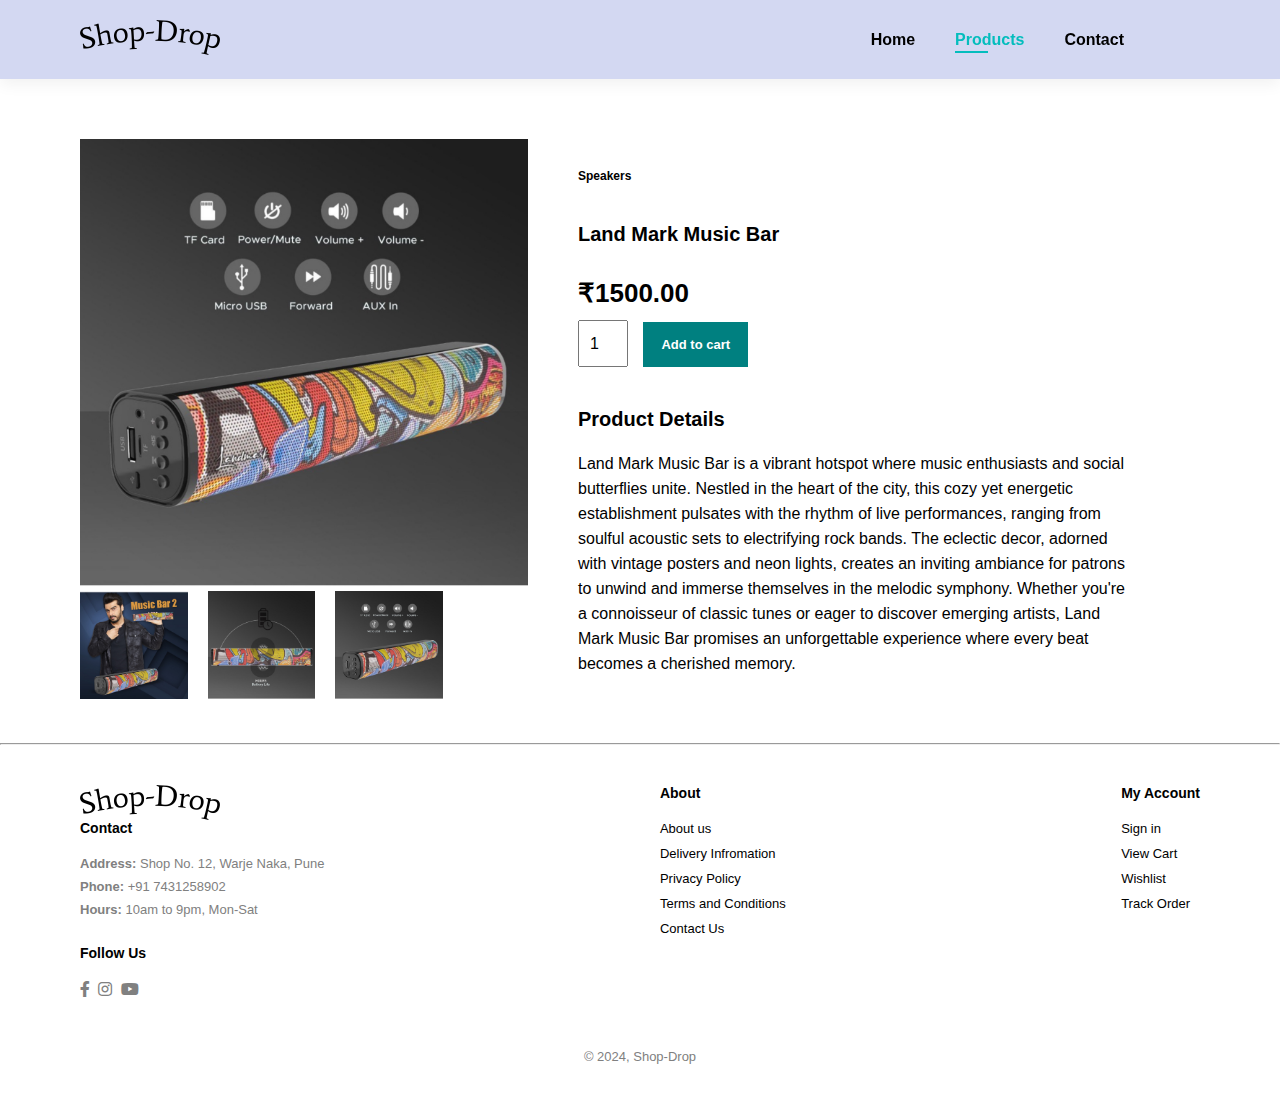
<file: music_bar.html>
<!DOCTYPE html>
<html lang="en">

<head>
    <meta charset="UTF-8">
    <meta name="viewport" content="width=device-width, initial-scale=1.0">
    <title>Front End Task</title>
    <link rel="stylesheet" href="style.css">
    <link rel="stylesheet" href="https://pro.fontawesome.com/releases/v5.10.0/css/all.css">
</head>

<body>

    <section id="header">
        <a href="#"><img src="img/logo.png" class="logo" alt=""></a>

        <div>
            <ul id="navbar">
                <li><a href="index.html">Home</a></li>
                <li><a class="active" href="products.html">Products</a></li>
                <li><a href="contact.html">Contact</a></li>
                <li id="lg-bag"><a href="cart.html"><i class="far fa-shopping-bag"></i></a></li>
                <a href="" id="close"><i class="far fa-times"></i></a>
            </ul>
        </div>
        <div id="mobile">
            <a href="cart.html"><i class="far fa-shopping-bag"></i></a>
            <i id="bar" class="fas fa-outdent"></i>
        </div>
    </section>

    <section id="prodetails" class="section-p1">
        <div class="single-pro-image">
            <img src="img/products/landmark speaker.jpeg" width="100%" id="mainIMG" alt="">

            <div class="small-img-group">
                <div class="small-img-col">
                    <img src="img/products/music bar a.jpeg" class="small-img" width="100%" alt="">
                </div>
                <div class="small-img-col">
                    <img src="img/products/music bar b.jpeg" class="small-img" width="100%" alt="">
                </div>
                <div class="small-img-col">
                    <img src="img/products/landmark speaker.jpeg" class="small-img" width="100%" alt="">
                </div>
            </div>
        </div>
        <div class="single-pro-details">
            <h6>Speakers</h6>
            <h4>Land Mark Music Bar</h4>
            <h2>&#8377;1500.00</h2>
            <input type="number" value="1">
            <button class="normal">Add to cart</button>
            <h4>Product Details</h4>
            <span>
                Land Mark Music Bar is a vibrant hotspot where music enthusiasts and social butterflies unite. Nestled
                in the heart of the city, this cozy yet energetic establishment pulsates with the rhythm of live
                performances, ranging from soulful acoustic sets to electrifying rock bands. The eclectic decor, adorned
                with vintage posters and neon lights, creates an inviting ambiance for patrons to unwind and immerse
                themselves in the melodic symphony. Whether you're a connoisseur of classic tunes or eager to discover
                emerging artists, Land Mark Music Bar promises an unforgettable experience where every beat becomes a
                cherished memory.</span>
        </div>

    </section>

    <hr>

    <footer class="section-p1">
        <div class="col">
            <img src="img/logo.png" alt="">
            <h4>Contact</h4>
            <p><strong>Address:</strong> Shop No. 12, Warje Naka, Pune</p>
            <p><strong>Phone:</strong> +91 7431258902</p>
            <p><strong>Hours:</strong> 10am to 9pm, Mon-Sat</p>
            <div class="follow">
                <h4>Follow Us</h4>
                <div class="icon">
                    <i class="fab fa-facebook-f"></i>
                    <i class="fab fa-instagram"></i>
                    <i class="fab fa-youtube"></i>
                </div>
            </div>
        </div>

        <div class="col">
            <h4>About</h4>
            <a href="">About us</a>
            <a href="">Delivery Infromation</a>
            <a href="">Privacy Policy</a>
            <a href="">Terms and Conditions</a>
            <a href="">Contact Us</a>
        </div>

        <div class="col">
            <h4>My Account</h4>
            <a href="">Sign in</a>
            <a href="">View Cart</a>
            <a href="">Wishlist</a>
            <a href="">Track Order</a>
        </div>

        <div class="copyright">
            <p>&copy; 2024, Shop-Drop</p>
        </div>
    </footer>

    <script>
        var MainImg = document.getElementById('mainIMG');
        var smallImg = document.getElementsByClassName('small-img')

        smallImg[0].onclick = function () {
            MainImg.src = smallImg[0].src;
        }

        smallImg[1].onclick = function () {
            MainImg.src = smallImg[1].src;
        }

        smallImg[2].onclick = function () {
            MainImg.src = smallImg[2].src;
        }
    </script>

    <script src="script.js"></script>
</body>

</html>
</file>
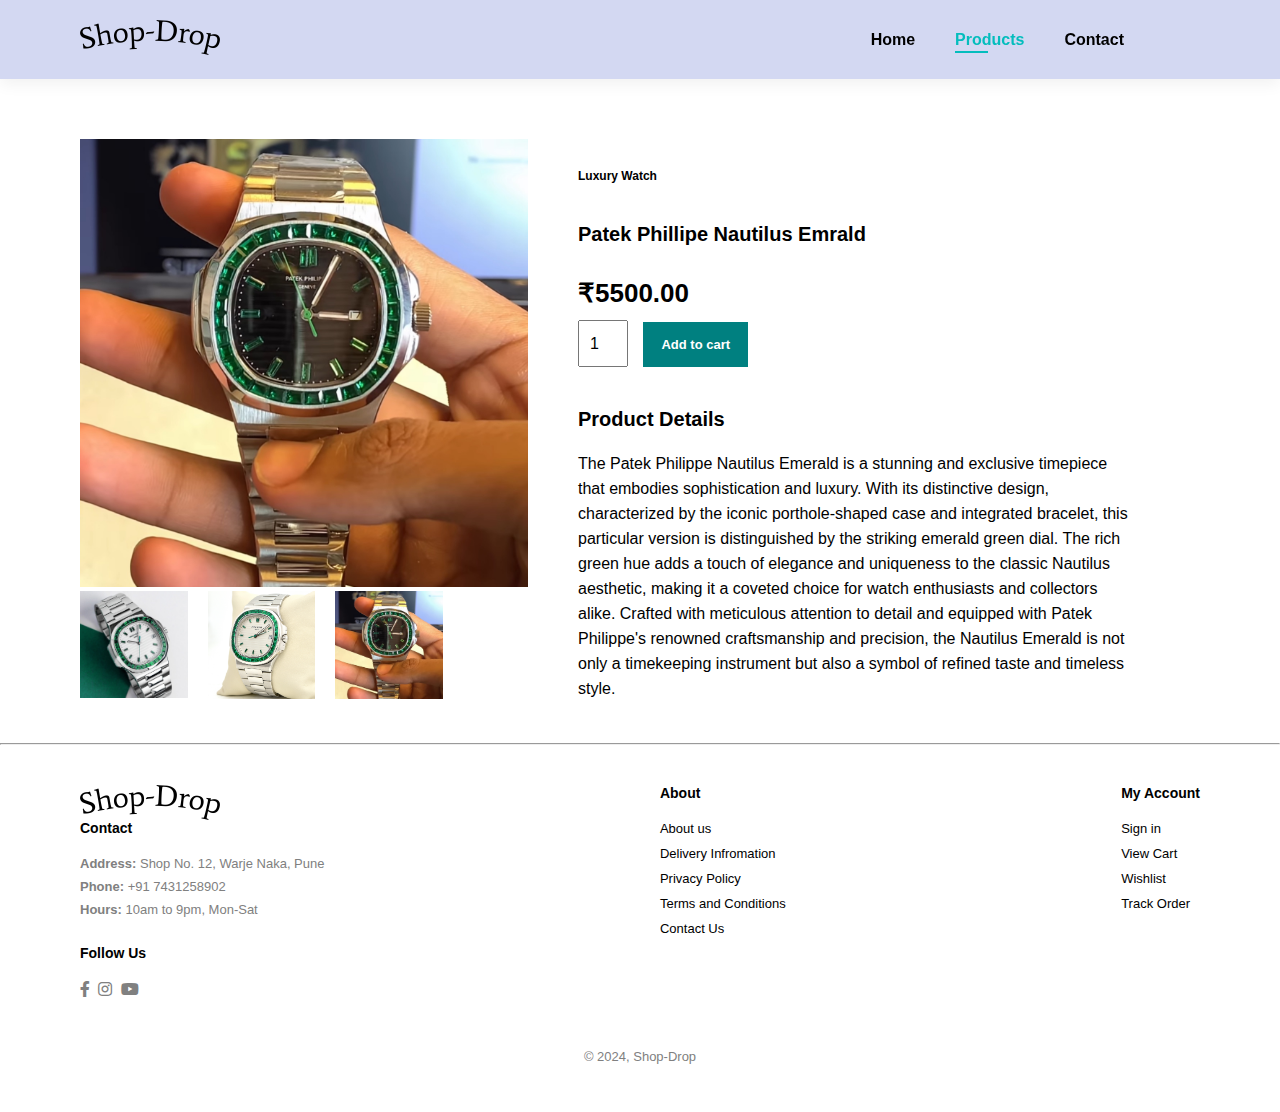
<file: patek_phillipe.html>
<!DOCTYPE html>
<html lang="en">

<head>
    <meta charset="UTF-8">
    <meta name="viewport" content="width=device-width, initial-scale=1.0">
    <title>Front End Task</title>
    <link rel="stylesheet" href="style.css">
    <link rel="stylesheet" href="https://pro.fontawesome.com/releases/v5.10.0/css/all.css">
</head>

<body>

    <section id="header">
        <a href="#"><img src="img/logo.png" class="logo" alt=""></a>

        <div>
            <ul id="navbar">
                <li><a href="index.html">Home</a></li>
                <li><a class="active" href="products.html">Products</a></li>
                <li><a href="contact.html">Contact</a></li>
                <li id="lg-bag"><a href="cart.html"><i class="far fa-shopping-bag"></i></a></li>
                <a href="" id="close"><i class="far fa-times"></i></a>
            </ul>
        </div>
        <div id="mobile">
            <a href="cart.html"><i class="far fa-shopping-bag"></i></a>
            <i id="bar" class="fas fa-outdent"></i>
        </div>
    </section>

    <section id="prodetails" class="section-p1">
        <div class="single-pro-image">
            <img src="img/products/Patek Phillipe Green diamond.jpeg" width="100%" id="mainIMG" alt="">

            <div class="small-img-group">
                <div class="small-img-col">
                    <img src="img/products/patek a.jpg" class="small-img" width="100%" alt="">
                </div>
                <div class="small-img-col">
                    <img src="img/products/patek b.jpg" class="small-img" width="100%" alt="">
                </div>
                <div class="small-img-col">
                    <img src="img/products/Patek Phillipe Green diamond.jpeg" class="small-img" width="100%" alt="">
                </div>
            </div>
        </div>
        <div class="single-pro-details">
            <h6>Luxury Watch</h6>
            <h4>Patek Phillipe Nautilus Emrald</h4>
            <h2>&#8377;5500.00</h2>
            <input type="number" value="1">
            <button class="normal">Add to cart</button>
            <h4>Product Details</h4>
            <span>The Patek Philippe Nautilus Emerald is a stunning and exclusive timepiece that embodies sophistication
                and luxury. With its distinctive design, characterized by the iconic porthole-shaped case and integrated
                bracelet, this particular version is distinguished by the striking emerald green dial. The rich green
                hue adds a touch of elegance and uniqueness to the classic Nautilus aesthetic, making it a coveted
                choice for watch enthusiasts and collectors alike. Crafted with meticulous attention to detail and
                equipped with Patek Philippe's renowned craftsmanship and precision, the Nautilus Emerald is not only a
                timekeeping instrument but also a symbol of refined taste and timeless style.</span>
        </div>

    </section>

    <hr>

    <footer class="section-p1">
        <div class="col">
            <img src="img/logo.png" alt="">
            <h4>Contact</h4>
            <p><strong>Address:</strong> Shop No. 12, Warje Naka, Pune</p>
            <p><strong>Phone:</strong> +91 7431258902</p>
            <p><strong>Hours:</strong> 10am to 9pm, Mon-Sat</p>
            <div class="follow">
                <h4>Follow Us</h4>
                <div class="icon">
                    <i class="fab fa-facebook-f"></i>
                    <i class="fab fa-instagram"></i>
                    <i class="fab fa-youtube"></i>
                </div>
            </div>
        </div>

        <div class="col">
            <h4>About</h4>
            <a href="">About us</a>
            <a href="">Delivery Infromation</a>
            <a href="">Privacy Policy</a>
            <a href="">Terms and Conditions</a>
            <a href="">Contact Us</a>
        </div>

        <div class="col">
            <h4>My Account</h4>
            <a href="">Sign in</a>
            <a href="">View Cart</a>
            <a href="">Wishlist</a>
            <a href="">Track Order</a>
        </div>

        <div class="copyright">
            <p>&copy; 2024, Shop-Drop</p>
        </div>
    </footer>

    <script>
        var MainImg = document.getElementById('mainIMG');
        var smallImg = document.getElementsByClassName('small-img')

        smallImg[0].onclick = function () {
            MainImg.src = smallImg[0].src;
        }

        smallImg[1].onclick = function () {
            MainImg.src = smallImg[1].src;
        }

        smallImg[2].onclick = function () {
            MainImg.src = smallImg[2].src;
        }
    </script>

    <script src="script.js"></script>
</body>

</html>
</file>
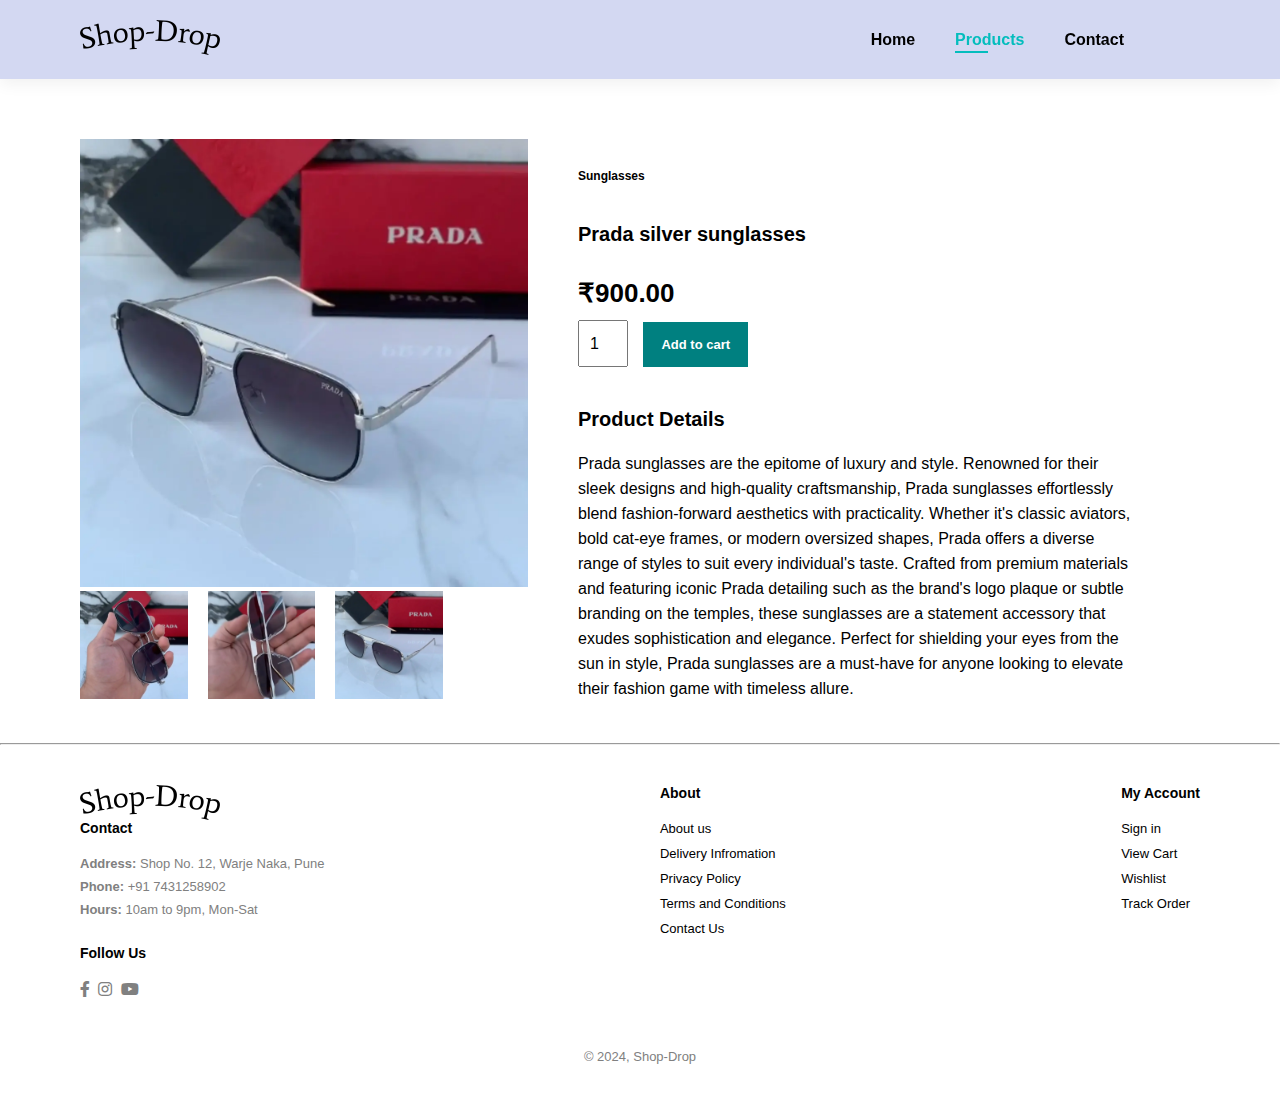
<file: prada.html>
<!DOCTYPE html>
<html lang="en">

<head>
    <meta charset="UTF-8">
    <meta name="viewport" content="width=device-width, initial-scale=1.0">
    <title>Front End Task</title>
    <link rel="stylesheet" href="style.css">
    <link rel="stylesheet" href="https://pro.fontawesome.com/releases/v5.10.0/css/all.css">
</head>

<body>

    <section id="header">
        <a href="#"><img src="img/logo.png" class="logo" alt=""></a>

        <div>
            <ul id="navbar">
                <li><a href="index.html">Home</a></li>
                <li><a class="active" href="products.html">Products</a></li>
                <li><a href="contact.html">Contact</a></li>
                <li id="lg-bag"><a href="cart.html"><i class="far fa-shopping-bag"></i></a></li>
                <a href="" id="close"><i class="far fa-times"></i></a>
            </ul>
        </div>
        <div id="mobile">
            <a href="cart.html"><i class="far fa-shopping-bag"></i></a>
            <i id="bar" class="fas fa-outdent"></i>
        </div>
    </section>

    <section id="prodetails" class="section-p1">
        <div class="single-pro-image">
            <img src="img/products/prada gogles.webp" width="100%" id="mainIMG" alt="">

            <div class="small-img-group">
                <div class="small-img-col">
                    <img src="img/products/prada a.webp" class="small-img" width="100%" alt="">
                </div>
                <div class="small-img-col">
                    <img src="img/products/prada b.webp" class="small-img" width="100%" alt="">
                </div>
                <div class="small-img-col">
                    <img src="img/products/prada gogles.webp" class="small-img" width="100%" alt="">
                </div>
            </div>
        </div>
        <div class="single-pro-details">
            <h6>Sunglasses</h6>
            <h4>Prada silver sunglasses</h4>
            <h2>&#8377;900.00</h2>
            <input type="number" value="1">
            <button class="normal">Add to cart</button>
            <h4>Product Details</h4>
            <span>Prada sunglasses are the epitome of luxury and style. Renowned for their sleek designs and
                high-quality craftsmanship, Prada sunglasses effortlessly blend fashion-forward aesthetics with
                practicality. Whether it's classic aviators, bold cat-eye frames, or modern oversized shapes, Prada
                offers a diverse range of styles to suit every individual's taste. Crafted from premium materials and
                featuring iconic Prada detailing such as the brand's logo plaque or subtle branding on the temples,
                these sunglasses are a statement accessory that exudes sophistication and elegance. Perfect for
                shielding your eyes from the sun in style, Prada sunglasses are a must-have for anyone looking to
                elevate their fashion game with timeless allure. </span>
        </div>

    </section>

    <hr>

    <footer class="section-p1">
        <div class="col">
            <img src="img/logo.png" alt="">
            <h4>Contact</h4>
            <p><strong>Address:</strong> Shop No. 12, Warje Naka, Pune</p>
            <p><strong>Phone:</strong> +91 7431258902</p>
            <p><strong>Hours:</strong> 10am to 9pm, Mon-Sat</p>
            <div class="follow">
                <h4>Follow Us</h4>
                <div class="icon">
                    <i class="fab fa-facebook-f"></i>
                    <i class="fab fa-instagram"></i>
                    <i class="fab fa-youtube"></i>
                </div>
            </div>
        </div>

        <div class="col">
            <h4>About</h4>
            <a href="">About us</a>
            <a href="">Delivery Infromation</a>
            <a href="">Privacy Policy</a>
            <a href="">Terms and Conditions</a>
            <a href="">Contact Us</a>
        </div>

        <div class="col">
            <h4>My Account</h4>
            <a href="">Sign in</a>
            <a href="">View Cart</a>
            <a href="">Wishlist</a>
            <a href="">Track Order</a>
        </div>

        <div class="copyright">
            <p>&copy; 2024, Shop-Drop</p>
        </div>
    </footer>

    <script>
        var MainImg = document.getElementById('mainIMG');
        var smallImg = document.getElementsByClassName('small-img')

        smallImg[0].onclick = function () {
            MainImg.src = smallImg[0].src;
        }

        smallImg[1].onclick = function () {
            MainImg.src = smallImg[1].src;
        }

        smallImg[2].onclick = function () {
            MainImg.src = smallImg[2].src;
        }
    </script>

    <script src="script.js"></script>
</body>

</html>
</file>
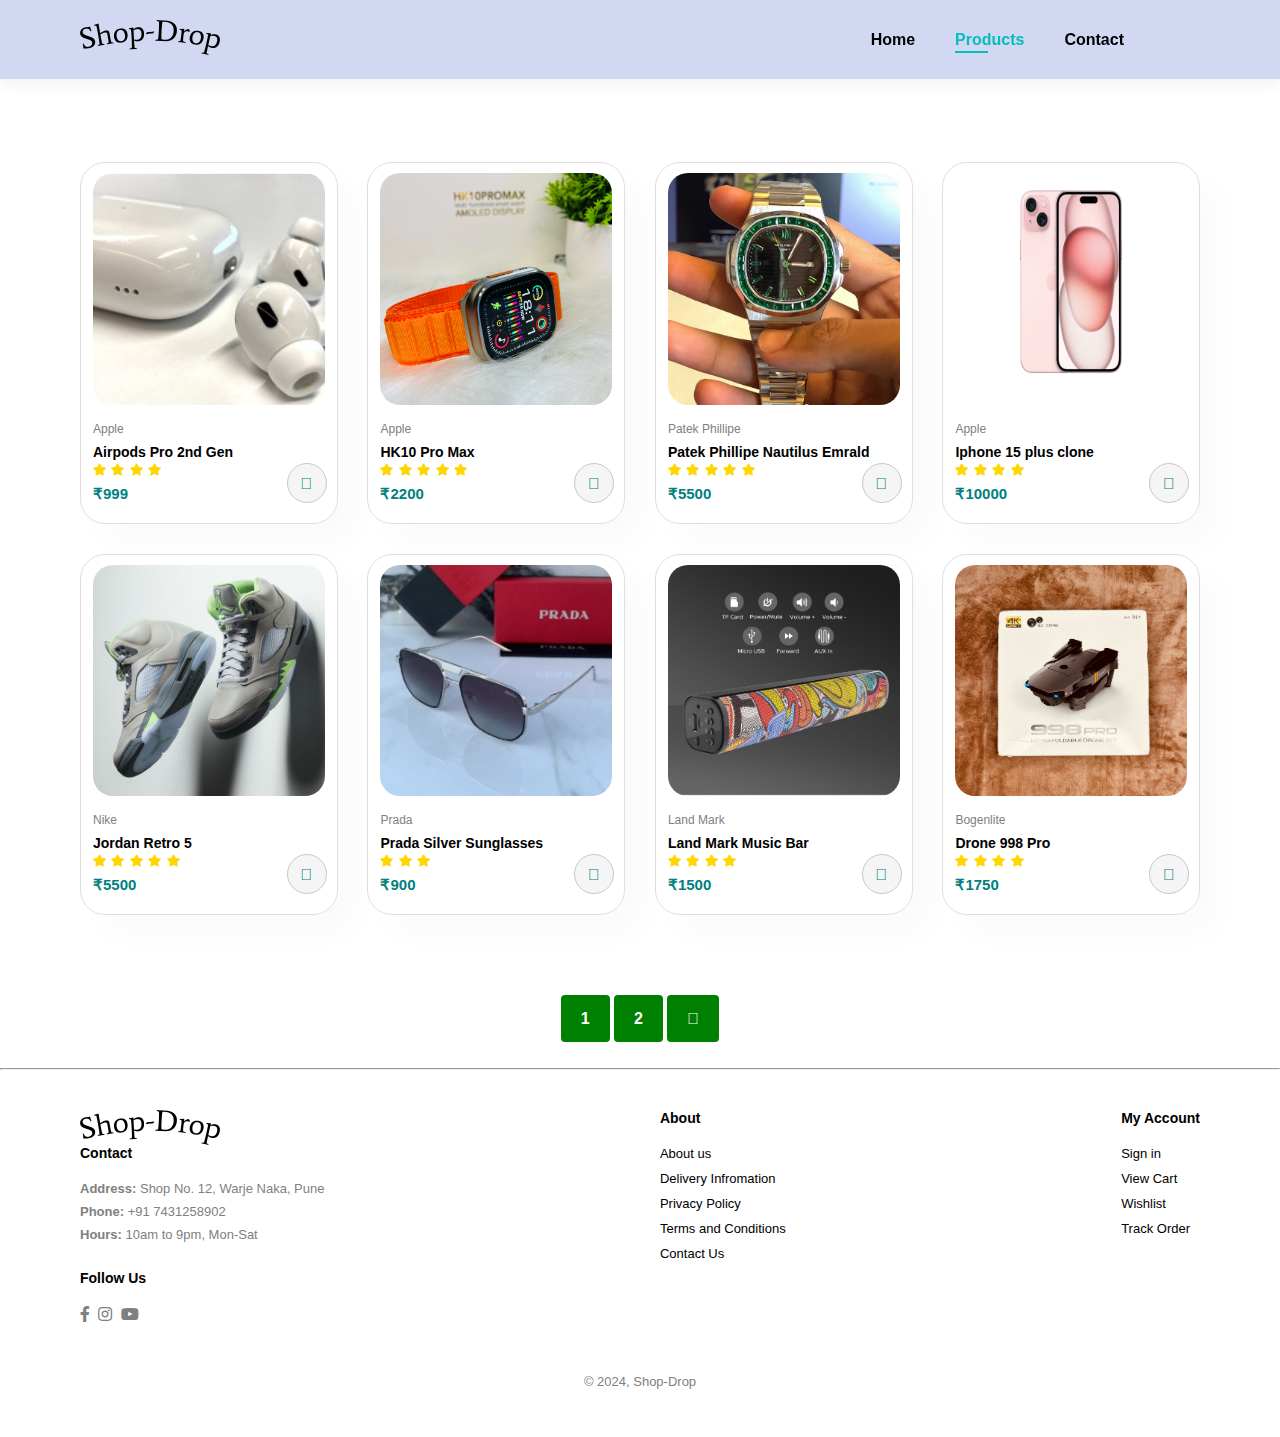
<file: products.html>
<!DOCTYPE html>
<html lang="en">
<head>
    <meta charset="UTF-8">
    <meta name="viewport" content="width=device-width, initial-scale=1.0">
    <title>Front End Task</title>
    <link rel="stylesheet" href="style.css">
    <link rel="stylesheet" href="https://pro.fontawesome.com/releases/v5.10.0/css/all.css">
</head>
<body>

    <section id="header">
        <a href="#"><img src="img/logo.png" class="logo" alt=""></a>

        <div>
            <ul id="navbar">
                <li><a  href="index.html">Home</a></li>
                <li><a class="active" href="products.html">Products</a></li>
                <li><a href="contact.html">Contact</a></li>
                <li id="lg-bag"><a href="cart.html"><i class="far fa-shopping-bag"></i></a></li>
                <a href="" id="close"><i class="far fa-times"></i></a>
            </ul>
        </div>
        <div id="mobile">
            <a href="cart.html"><i class="far fa-shopping-bag"></i></a>
            <i id="bar" class="fas fa-outdent"></i>
        </div>
    </section>  

    <section id="product1" class="section-p1">
        
        <div class="pro-container">
                <div class="pro" onclick="window.location.href='airpods.html';">
                <img src="img/products/airpods pro 2.jpeg" alt="">
                <div class="des">
                    <span>Apple</span>
                    <h5>Airpods Pro 2nd Gen</h5>
                    <div class="star">
                        <i class="fas fa-star"></i>
                        <i class="fas fa-star"></i>
                        <i class="fas fa-star"></i>
                        <i class="fas fa-star"></i>
                    </div>
                    <h4>&#8377;999</h4>
                </div>
                <a href=""><i class="fal fa-shopping-cart cart"></i></a>
            </div>
            
            <div class="pro" onclick="window.location.href='hk10.html';">
                <img src="img/products/hk10 pro max.jpeg" alt="">
                <div class="des">
                    <span>Apple</span>
                    <h5>HK10 Pro Max</h5>
                    <div class="star">
                        <i class="fas fa-star"></i>
                        <i class="fas fa-star"></i>
                        <i class="fas fa-star"></i>
                        <i class="fas fa-star"></i>
                        <i class="fas fa-star"></i>
                    </div>
                    <h4>&#8377;2200</h4>
                </div>
                <a href=""><i class="fal fa-shopping-cart cart"></i></a>
            </div>

            <div class="pro" onclick="window.location.href='patek_phillipe.html';">
                <img src="img/products/Patek Phillipe Green diamond.jpeg" alt="">
                <div class="des">
                    <span>Patek Phillipe</span>
                    <h5>Patek Phillipe Nautilus Emrald</h5>
                    <div class="star">
                        <i class="fas fa-star"></i>
                        <i class="fas fa-star"></i>
                        <i class="fas fa-star"></i>
                        <i class="fas fa-star"></i>
                        <i class="fas fa-star"></i>
                    </div>
                    <h4>&#8377;5500</h4>
                </div>
                <a href=""><i class="fal fa-shopping-cart cart"></i></a>
            </div>

            <div class="pro" onclick="window.location.href='iphone.html';">
                <img src="img/products/iphone 15 plus clone.png" alt="">
                <div class="des">
                    <span>Apple</span>
                    <h5>Iphone 15 plus clone</h5>
                    <div class="star">
                        <i class="fas fa-star"></i>
                        <i class="fas fa-star"></i>
                        <i class="fas fa-star"></i>
                        <i class="fas fa-star"></i>
                    </div>
                    <h4>&#8377;10000</h4>
                </div>
                <a href=""><i class="fal fa-shopping-cart cart"></i></a>
            </div>

            <div class="pro" onclick="window.location.href='jordan.html';">
                <img src="img/products/Jordan retro 5.jpeg" alt="">
                <div class="des">
                    <span>Nike</span>
                    <h5>Jordan Retro 5</h5>
                    <div class="star">
                        <i class="fas fa-star"></i>
                        <i class="fas fa-star"></i>
                        <i class="fas fa-star"></i>
                        <i class="fas fa-star"></i>
                        <i class="fas fa-star"></i>
                    </div>
                    <h4>&#8377;5500</h4>
                </div>
                <a href=""><i class="fal fa-shopping-cart cart"></i></a>
            </div>
            
            <div class="pro" onclick="window.location.href='prada.html';">
                <img src="img/products/prada gogles.webp" alt="">
                <div class="des">
                    <span>Prada</span>
                    <h5>Prada Silver Sunglasses</h5>
                    <div class="star">
                        <i class="fas fa-star"></i>
                        <i class="fas fa-star"></i>
                        <i class="fas fa-star"></i>
                    </div>
                    <h4>&#8377;900</h4>
                </div>
                <a href=""><i class="fal fa-shopping-cart cart"></i></a>
            </div>

            <div class="pro" onclick="window.location.href='music_bar.html';">
                <img src="img/products/landmark speaker.jpeg" alt="">
                <div class="des">
                    <span>Land Mark</span>
                    <h5>Land Mark Music Bar</h5>
                    <div class="star">
                        <i class="fas fa-star"></i>
                        <i class="fas fa-star"></i>
                        <i class="fas fa-star"></i>
                        <i class="fas fa-star"></i>
                    </div>
                    <h4>&#8377;1500</h4>
                </div>
                <a href=""><i class="fal fa-shopping-cart cart"></i></a>
            </div>

            <div class="pro" onclick="window.location.href='drone.html';">
                <img src="img/products/drone.jpeg" alt="">
                <div class="des">
                    <span>Bogenlite</span>
                    <h5>Drone 998 Pro</h5>
                    <div class="star">
                        <i class="fas fa-star"></i>
                        <i class="fas fa-star"></i>
                        <i class="fas fa-star"></i>
                        <i class="fas fa-star"></i>
                    </div>
                    <h4>&#8377;1750</h4>
                </div>
                <a href=""><i class="fal fa-shopping-cart cart"></i></a>
            </div>

        </div>
    </section>

    <section id="pagination" class="section-p1">
        <a href="">1</a>
        <a href="">2</a>
        <a href=""><i class="fal fa-long-arrow-alt-right"></i></a>
    </section>

    <hr>

    <footer class="section-p1">
        <div class="col">
            <img src="img/logo.png" alt="">
            <h4>Contact</h4>
            <p><strong>Address:</strong> Shop No. 12, Warje Naka, Pune</p>
            <p><strong>Phone:</strong> +91 7431258902</p>
            <p><strong>Hours:</strong> 10am to 9pm, Mon-Sat</p>
            <div class="follow">
                <h4>Follow Us</h4>
                <div class="icon">
                    <i class="fab fa-facebook-f"></i>
                    <i class="fab fa-instagram"></i>
                    <i class="fab fa-youtube"></i>
                </div>
            </div>
        </div>

        <div class="col">
            <h4>About</h4>
            <a href="">About us</a>
            <a href="">Delivery Infromation</a>
            <a href="">Privacy Policy</a>
            <a href="">Terms and Conditions</a>
            <a href="">Contact Us</a>
        </div>

        <div class="col">
            <h4>My Account</h4>
            <a href="">Sign in</a>
            <a href="">View Cart</a>
            <a href="">Wishlist</a>
            <a href="">Track Order</a>
        </div>

        <div class="copyright">
            <p>&copy; 2024, Shop-Drop</p>
        </div>
    </footer>

    <script src="script.js"></script>
</body>
</html>
</file>
<file: style.css>
@import url('https://fonts.googleapis.com/css2?family=League+Spartan:wght@100..900&display=swap');

*{
    margin: 0;
    padding: 0;
    box-sizing: border-box;
    font-family: 'Spartan', sans-serif;
    /* background-color: #faf6f6; */
}

h1{
    font-size: 50px;
    line-height: 64px;
    color: black;
}

h2{
    font-size: 46px;
    line-height: 54px;
    color: black;
}

h4{
    font-size: 20px;
    color: black;
}

h6{
    font-size: 700;
    font-size: 12px;
}

p{
    font-size: 16px;
    color: grey;
    margin: 15px 0 20px 0;
}

.section-p1{
    padding:  40px 80px;
}

.section-m1{
    margin:  40px 0;
}

body{
    width: 100%;
}

.container {
    max-width: 940px;
    margin: 0 auto;
    padding: 0 16px;
}

/* Header */

#header{
    display: flex;
    align-items: center;
    justify-content: space-between;
    padding: 20px 80px;
    background-color: #d3d8f2;
    box-shadow: 0 5px 15px rgba(0, 0, 0, 0.06);
    z-index: 999;
    position: sticky;
    top: 0;
    left: 0;
}

#navbar{
    display: flex;
    align-items: center;
    justify-content: center;
}

#navbar li{
    list-style: none;
    padding: 0 20px;
    position: relative;
}

#navbar li a{
    text-decoration: none;
    font-size: 16px;
    font-weight: 600;
    color: black;
    transition: 0.3s ease;
}

#navbar li a:hover,
#navbar li a.active{
    color: rgb(4, 189, 189);
}

#navbar li a.active::after,
#navbar li a:hover::after{
    content: "";
    width: 30%;
    height: 2px;
    background-color: rgb(4, 189, 189);
    position: absolute;
    bottom: -4px;
    left: 20px;
}

#mobile{
    display: none;
    align-items: center;
}

#close{
    display: none;
}
/* Header */

/* Home Page */

#hero{
    background-image: url('img/bg.png');
    background-repeat: no-repeat;
    height: 90vh;
    width: 100%;
    background-position: top 25% right 0;
    padding: 0 80px;
    display: flex;
    align-items: flex-start;
    justify-content: center;
    flex-direction: column;
}

#hero h4{
    padding-bottom: 15px;
}

#hero h2{
    color: teal;
}

#hero button{
  align-items: center;
  background-clip: padding-box;
  background-color: #fa6400;
  border: 1px solid transparent;
  border-radius: .25rem;
  box-shadow: rgba(0, 0, 0, 0.02) 0 1px 3px 0;
  box-sizing: border-box;
  color: #fff;
  cursor: pointer;
  display: inline-flex;
  font-family: system-ui,-apple-system,system-ui,"Helvetica Neue",Helvetica,Arial,sans-serif;
  font-size: 16px;
  font-weight: 600;
  justify-content: center;
  line-height: 1.25;
  margin: 0;
  min-height: 3rem;
  padding: calc(.875rem - 1px) calc(1.5rem - 1px);
  position: relative;
  text-decoration: none;
  transition: all 250ms;
  user-select: none;
  -webkit-user-select: none;
  touch-action: manipulation;
  vertical-align: baseline;
  width: auto;
}

.button-5:hover,
.button-5:focus {
  background-color: #fb8332;
  box-shadow: rgba(0, 0, 0, 0.1) 0 4px 12px;
}

.button-5:hover {
  transform: translateY(-1px);
}

.button-5:active {
  background-color: #c85000;
  box-shadow: rgba(0, 0, 0, .06) 0 2px 4px;
  transform: translateY(0);
}

#feature{
    display: flex;
    align-items: center;
    justify-content: space-between;
    flex-wrap: wrap;
}

#feature .fe-box{
    width: 180px;
    text-align: center;
    padding: 25px 15px;
    box-shadow: 20px 20px 34px rgba(0, 0, 0, 0.03);
    border: 1px solid rgb(226, 222, 222);
    border-radius: 4px;
    margin: 15px 0;
}

#feature .fe-box:hover{
    box-shadow: 10px 10px 54px rgba(70, 62, 221, 0.1);
}

#feature .fe-box img{
    width: 100%;
    margin-bottom: 10px;
}

#feature .fe-box h6{
    display: inline-block;
    padding: 9px 8px 6px 8px;
    line-height: 1;
    border-radius: 4px;
    color: teal;
    background-color: pink;
}

#feature .fe-box:nth-child(2) h6{
    background-color: #ea833e;
}

#feature .fe-box:nth-child(3) h6{
    background-color: #68fa00;
}

#feature .fe-box:nth-child(4) h6{
    background-color: #83aad8;
}

#product1{
    text-align: center;
}

#product1 .pro-container{
    display: flex;
    justify-content: space-between;
    padding-top: 28px;
    flex-wrap: wrap;
}

#product1 .pro{
    width: 23%;
    min-width: 250px;
    padding: 10px 12px;
    border: 1px solid rgb(226, 222, 222);
    border-radius: 25px;
    cursor: pointer;
    box-shadow: 20px 20px 30px rgba(0, 0, 0, 0.02);
    margin: 15px 0;
    transition: 0.2s ease;
    position: relative;
}

#product1 .pro:hover{
    box-shadow: 20px 20px 30px rgba(0, 0, 0, 0.06);
}

#product1 .pro img{
    width: 100%;
    border-radius: 20px;
}

#product1 .pro .des{
    text-align: start;   
    padding: 10px 0;
}

#product1 .pro .des span{
    color: grey;
    font-size: 12px;
}

#product1 .pro .des h5{
    padding-top: 7px;
    color: black;
    font-size: 14px;
}

#product1 .pro .des i{
    font-size: 12px;
    color: gold;
}

#product1 .pro .des h4{
    padding-top: 7px;
    font-size: 15px;
    font-weight: 700;
    color: teal;
}

#product1 .pro .cart{
    width: 40px;
    height: 40px;
    line-height: 40px;
    border-radius: 50px;
    background-color: whitesmoke;
    font-weight: 500;
    color: teal;
    border: 1px solid rgb(205, 199, 199);
    position: absolute;
    bottom: 20px;
    right: 10px;
}

#cm-banner{
    display: flex;
    justify-content: space-between;
    flex-wrap: wrap;
}

#cm-banner .banner-box,
#cm-banner .banner-box2{
    display: flex;
    flex-direction: column;
    justify-content: center;
    align-items: flex-start;
    background-color: red;
    min-width: 580px;
    height: 50vh;
    background-size: cover;
    background-position: center;
    padding: 30px;
}

#cm-banner h4{
    color: white;
    font-size: 20px;
    font-weight: 300px;
}

#cm-banner h2{
    color: white;
    font-size: 28px;
    font-weight: 800px;
}

#cm-banner span{
    color: white;
    font-size: 14px;
    font-weight: 500px;
    padding-bottom: 15px;
}

button{
   font-size: 13px; 
   font-weight: 600;
   padding: 11px 18px;
   color: white;
   background-color: transparent;
   cursor: pointer;
   border: 1px solid white;
   outline: none;
   transition: 0.2s ease;
}

#cm-banner .banner-box:hover button,
#cm-banner .banner-box2:hover button{
    background: teal;
    border: 1px solid teal;
}

footer{
    display: flex;
    flex-wrap: wrap;
    justify-content: space-between;
}

footer .col{
    display: flex;
    flex-direction: column;
    align-items: start;
    margin-bottom: 50px;
}

footer .logo{
    margin-bottom: 30px;
}

footer h4{
    font-size: 14px;
    padding-bottom: 20px;
}

footer p{
    font-size: 13px;
    margin: 0 0 8px 0;
}

footer a{
    font-size: 13px;
    text-decoration: none;
    color: black;
    margin-bottom: 10px;
}

footer .follow{
    margin-top: 20px;
}

footer .follow i{
    color: gray;
    padding-right: 4px;
    cursor: pointer;
}

footer .follow i:hover,
footer a:hover{
    color: teal;
}

footer .copyright{
    width: 100%;
    text-align: center;
}
/* Home Page */



/* Products page  */
#pagination{
    text-align: center;
}

#pagination a{
    text-decoration: none;
    background-color: green;
    padding: 15px 20px;
    border-radius: 4px;
    color: white;
    font-weight: 600;
}

#pagination a i{
    font-size: 16px;
    font-weight: 600;
}
/* Products page  */


/* single product details */
#prodetails{
    display: flex;
    margin-top: 20px;
}

#prodetails .single-pro-image{
    width: 40%;
    margin-right: 50px;
}

.small-img-group{
    display: flex;
}

.small-img-col{
    flex-basis: 24%;
    margin-right: 20px;
    cursor: pointer;
}

#prodetails .single-pro-details{
    width: 50%;
    padding-top: 30px;
}

#prodetails .single-pro-details h4{
    padding: 40px 0 20px 0;
}

#prodetails .single-pro-details h2{
    font-size: 26px;
}

#prodetails .single-pro-details input{
    width: 50px;
    height: 47px;
    padding-left: 10px;
    font-size: 16px;
    margin-right: 10px;
}

#prodetails .single-pro-details button{
    background-color: teal;
    color: white;
    height: 47px;
}

#prodetails .single-pro-details span{
    line-height: 25px;
}
/* single product details */


/* contact us page */

#contact-details{
    display: flex;
    align-items: center;
    justify-content: space-between;
}

#contact-details .details{
    width: 40%;
}

#contact-details .details span,
#form-details form span{
    font-size: 15px;
}

#contact-details .details h2,
#form-details form h2{
    font-size: 26px;
    line-height: 35px;
    padding: 20px;
}

#contact-details .details h3{
    font-size: 16px;
    padding-bottom: 15px;
}

#contact-details .details li{
    list-style: none;
    display: flex;
    padding: 10px 0;
}

#contact-details .details li i{
    font-size: 14px;
    padding-right: 22px;
}

#contact-details .details li p{
    margin: 0;
    font-size: 14px;
}

#contact-details .map{
    width: 55%;
    height: 400px;
}

#contact-details .map iframe{
    width: 100%;
    height: 100%;
}

#form-details{
    margin: 30px;
    padding: 80px;
    border: 1px solid rgb(203, 202, 202);
}

#form-details form{
    width: 65%;
    display: flex;
    flex-direction: column;
    align-items: flex-start;
}

#form-details form input,
#form-details form textarea{
    width: 100%;
    padding: 12px 15px;
    outline: none;
    margin-bottom: 20px;
    border: 1px solid rgb(221, 219, 219);
}

#form-details form button{
    background-color: teal;
    color: black;
}

/* contact us page */


/* cart page */
#cart{
    overflow-x: auto;
    overflow: auto;
}

#cart table{
    width: 100%;
    border-collapse: collapse;
    table-layout: fixed;
    white-space: nowrap;
}

#cart table img{
    width: 80px;
}

#cart table td:nth-child(1){
    width: 100px;
    text-align: center;
}

#cart table td:nth-child(2){
    width: 150px;
    text-align: center;
}

#cart table td:nth-child(3){
    width: 250px;
    text-align: center;
}

#cart table td:nth-child(4),
#cart table td:nth-child(5),
#cart table td:nth-child(6){
    width: 150px;
    text-align: center;
}

#cart table td:nth-child(5) input{
    width: 70px;
    padding: 10px 5px 10px 15px;
}

#cart table thead{
    border: 1px solid rgb(231, 230, 230);
    border-left: none;
    border-right: none;
}

#cart table thead td{
    font-weight: 700;
    text-transform: uppercase;
    font-size: 13px;
    padding: 18px 0;
}

#cart table tbody{
    overflow: auto;
}

#cart table tbody tr td{
    padding-top: 15px;
}

#cart table tbody td{
    font-size: 13px;
}

#subtotal{
    width: 50%;
    margin-bottom: 30px;
    border: 1px solid rgb(209, 206, 206);
    padding: 30px;
}

#subtotal table{
    border-collapse: collapse;
    width: 100%;
    margin-bottom: 20px;
}

#subtotal table td{
    width: 50%;
    border: 1px solid rgb(209, 206, 206);
    padding: 10px;
    font-size: 13px;
}

#subtotal h3{
    padding-bottom: 15px;
}

#subtotal button{
    background-color: teal;
    padding: 12px 20px;
}

/* cart page */


/* payment  page*/

.payment-section {
    padding: 48px 0;
}
.payment-wrapper {
    display: grid;
    grid-template-columns: 1fr 1fr;
    gap: 24px;
}
.payment-header {
    padding: 24px;
    background-color: var(--indigo-500);
    border-radius: 12px;
    padding-bottom: 72px;
}
.payment-header-icon {
    width: 48px;
    height: 48px;
    border-radius: 50%;
    background-color: var(--indigo-600);
    color: var(--white);
    font-size: 24px;
    display: flex;
    align-items: center;
    justify-content: center;
    margin-bottom: 12px;
}
.payment-header-title {
    font-size: 20px;
    font-weight: 600;
    color: var(--white);
    line-height: 1.4;
    margin-bottom: 4px;
}
.payment-header-description {
    font-size: 15px;
    color: var(--gray-200);
    line-height: 1.5;
}
.payment-content {
    padding: 24px;
    margin-top: -64px;
    position: relative;
}
.payment-content::before {
    content: '';
    position: absolute;
    top: 24px;
    left: 50%;
    transform: translateX(-50%);
    width: calc(100% - 32px);
    height: 16px;
    border-radius: 4px;
    background-color: var(--indigo-600);
}
.payment-body {
    background-color: var(--white);
    border-radius: 0 0 8px 8px;
    box-shadow: 0 4px 24px rgba(0, 0, 0, .05), inset 0 8px 0 rgba(0, 0, 0, .05);
    position: relative;
    padding-top: 8px;
    overflow: hidden;
}
.payment-plan {
    display: flex;
    align-items: center;
    padding: 12px;
}
.payment-plan-type {
    width: 40px;
    height: 40px;
    background-color: var(--indigo-500);
    color: var(--white);
    font-size: 13px;
    font-weight: 600;
    flex-shrink: 0;
    display: flex;
    align-items: center;
    justify-content: center;
    border-radius: 4px;
    margin-right: 8px;
}
.payment-plan-info {
    width: 100%;
    margin-right: 8px;
    display: grid;
}
.payment-plan-info-name {
    font-size: 13px;
    color: var(--gray-400);
    margin-bottom: 2px;
    white-space: nowrap;
    text-overflow: ellipsis;
    overflow: hidden;
}
.payment-plan-info-price {
    font-weight: 600;
    white-space: nowrap;
    text-overflow: ellipsis;
    overflow: hidden;
}
.payment-plan-change {
    color: var(--blue-500);
    font-size: 12px;
    font-weight: 600;
    text-underline-offset: 2px;
}
.payment-plan-change:hover {
    color: var(--blue-600);
}
.payment-summary-item {
    display: flex;
    align-items: center;
    justify-content: space-between;
    padding: 6px 12px;
}
.payment-summary-name {
    font-size: 14px;
    color: var(--gray-500);
}
.payment-summary-price {
    font-weight: 500;
    font-size: 15px;
}
.payment-summary-divider {
    width: calc(100% - 16px);
    height: 0;
    margin: 12px auto;
    border-bottom: 1px dashed var(--gray-200);
    position: relative;
}
.payment-summary-divider::before {
    content: '';
    position: absolute;
    top: 50%;
    transform: translateY(-50%);
    right: 100%;
    width: 16px;
    height: 16px;
    border-radius: 50%;
    background-color: var(--gray-50);
    box-shadow: inset 0 2px 16px rgba(0, 0, 0, .05);
}
.payment-summary-divider::after {
    content: '';
    position: absolute;
    top: 50%;
    transform: translateY(-50%);
    left: 100%;
    width: 16px;
    height: 16px;
    border-radius: 50%;
    background-color: var(--gray-50);
    box-shadow: inset 0 2px 16px rgba(0, 0, 0, .05);
}
.payment-summary-total {
    padding-bottom: 16px;
}
.payment-summary-total .payment-summary-name {
    color: var(--gray-900);
}
.payment-summary-total .payment-summary-price {
    font-size: 16px;
    color: var(--indigo-500);
    font-weight: 600;
}
.payment-right {
    min-width: 0;
}
.payment-form {
    padding: 24px;
    background-color: var(--white);
    border-radius: 12px;
    box-shadow: 0 4px 24px rgba(0, 0, 0, .05);
}
.payment-title {
    font-size: 22px;
    font-weight: 700;
    margin-bottom: 12px;
    line-height: 1.3;
}
.payment-method {
    display: flex;
    align-items: center;
    overflow-x: auto;
    padding: 6px 0;
    margin-bottom: 12px;
    width: 100%;
}
.payment-method input {
    display: none;
}
.payment-method-item {
    width: 80px;
    height: 80px;
    padding: 8px;
    border: 1px solid var(--gray-200);
    border-radius: 8px;
    margin-right: 12px;
    cursor: pointer;
    position: relative;
    flex-shrink: 0;
}
input:checked + .payment-method-item {
    border-color: var(--indigo-500);
}
input:checked + .payment-method-item::before {
    content: '';
    position: absolute;
    top: -6px;
    right: -6px;
    width: 18px;
    height: 18px;
    border-radius: 50%;
    background-color: var(--indigo-500);
    background-image: url("[data-uri]");
    background-size: 12px;
    background-position: center;
    background-repeat: no-repeat;
}
.payment-method-item > img {
    width: 100%;
    height: 100%;
    object-fit: contain;
}
.payment-form-group {
    position: relative;
    margin-bottom: 16px;
}
.payment-form-control {
    outline: transparent;
    border: 1px solid var(--gray-200);
    border-radius: 8px;
    padding: 24px 16px 8px 16px;
    width: 100%;
    transition: all .15s ease-in-out;
}
.payment-form-label {
    position: absolute;
    top: 50%;
    transform: translateY(-50%);
    left: 16px;
    color: var(--gray-400);
    pointer-events: none;
    transition: all .1s ease-in-out;
}
.payment-form-control:focus {
    outline: 1px solid var(--indigo-500);
    border-color: var(--indigo-500);
}
.payment-form-control:focus + .payment-form-label,
.payment-form-control:not(:placeholder-shown) + .payment-form-label {
    top: 30%;
    font-size: 12px;
}
.payment-form-label-required::after {
    content: ' *';
    color: var(--red-500);
}
.payment-form-group-flex {
    display: flex;
    align-items: center;
}
.payment-form-group-flex > * {
    width: 100%;
}
.payment-form-group-flex > :not(:last-child) {
    margin-right: 12px;
}
.payment-form-submit-button {
    background-color: var(--indigo-500);
    border-radius: 8px;
    outline: transparent;
    display: flex;
    align-items: center;
    justify-content: center;
    width: 100%;
    border: none;
    cursor: pointer;
    color: var(--white);
    font-weight: 600;
    padding: 16px;
    transition: all .15s ease-in-out;
}
.payment-form-submit-button:hover {
    background-color: var(--indigo-600);
}
.payment-form-submit-button > i {
    margin-right: 8px;
}

/* payment  page*/



















/* media queries */

@media (max-width:799px) {
    .section-p1{
        padding: 40px 40px;
    }

    #navbar {
        display: flex;
        flex-direction: column;
        align-items: flex-start;
        justify-content: flex-start;
        position: fixed;
        top: 0;
        right: -300px;
        height: 100vh;
        width: 300px;
        background-color: white;
        box-shadow: 0 40px 60px rgba(0, 0, 0, 0.1);
        padding: 80px 0 0 10px;
        transition: 0.3s;
    }

    #navbar.active{
        right: 0px;
    }

    #navbar li{
        margin-bottom: 25px;
    }

    #mobile{
        display: flex;
        align-items: center;
    }

    #mobile i{
        color: black;
        font-size: 24px;
        padding-left: 20px;
    }

    #close{
        display: initial;
        position: absolute;
        top: 30px;
        left: 30px;
        color: black;
        font-size: 24px;
        transition: 0.3s ease;
    }

    #lg-bag{
        display: none;
    }

    #hero {
        background-repeat: no-repeat;
        height: 70vh;
        padding: 0 80px;
        background-position: top 30% right 30%;
    }

    #feature{
        justify-content: center;
    }

    #feature .fe-box{
        margin: 15px 15px;
    }

    #product1 .pro-container{
        justify-content: center;
    }

    #product1 .pro{
        margin: 15px;
    }

    #cm-banner .banner-box,
    #cm-banner .banner-box2{
        min-width: 100%;
        height: 30vh;
        padding: 30px;
    }

    .payment-wrapper {
        grid-template-columns: 1fr;
    }
    .payment-content {
        padding: 16px;
    }
    .payment-content::before {
        top: 16px;
        width: calc(100% - 20px);
    }
    .payment-form-group-flex {
        display: block;
    }
}

@media (max-width: 477px) {
    .section-p1{
        padding: 20px;
    }

    #header{
        padding:10px 30px;
    }

    #hero{
        padding: 0 20px;
        background-position: 70%;
    }

    h2{
        font-size: 32px;
    }

    #feature{
        justify-content: space-between;
    }

    #feature .fe-box{
        width: 155px;
        margin: 0 0 15px 0;
    }

    #product .pro{
        width: 100%;
    }

    #cm-banner .banner-box,
    #cm-banner .banner-box2{
        height: 40vh;
    }

    #cm-banner .banner-box2{
        margin-top: 20px;
    }

    footer .copyright{
        text-align: start;
    }

    /* single product responsiveness */

    #prodetails{
        display: flex;
        flex-direction: column;
    }

    #prodetails .single-pro-image{
        width: 100%;
        margin-right: 0px;
    }

    #prodetails .single-pro-details{
        width: 100%;
    }

    /* single product responsiveness */


    /* contact page responsiveness */

    #contact-details{
        flex-direction: column;
    }

    #contact-details .details{
        width: 100%;
        margin-bottom: 30px;
    }

    #contact-details .map{
        width: 100%;
    }

    #form-details{
        margin: 10px;
        padding: 30px 10px;
        flex-wrap: wrap;
    }

    #form-details form{
        width: 100%;
        margin-bottom: 30px;
    }

    /* contact page responsiveness */



    /* cart page responsiveness */

    #subtotal{
        width: 100%;
        padding: 20px;
    }

    /* cart page responsiveness */
}

/* media queries */
</file>
